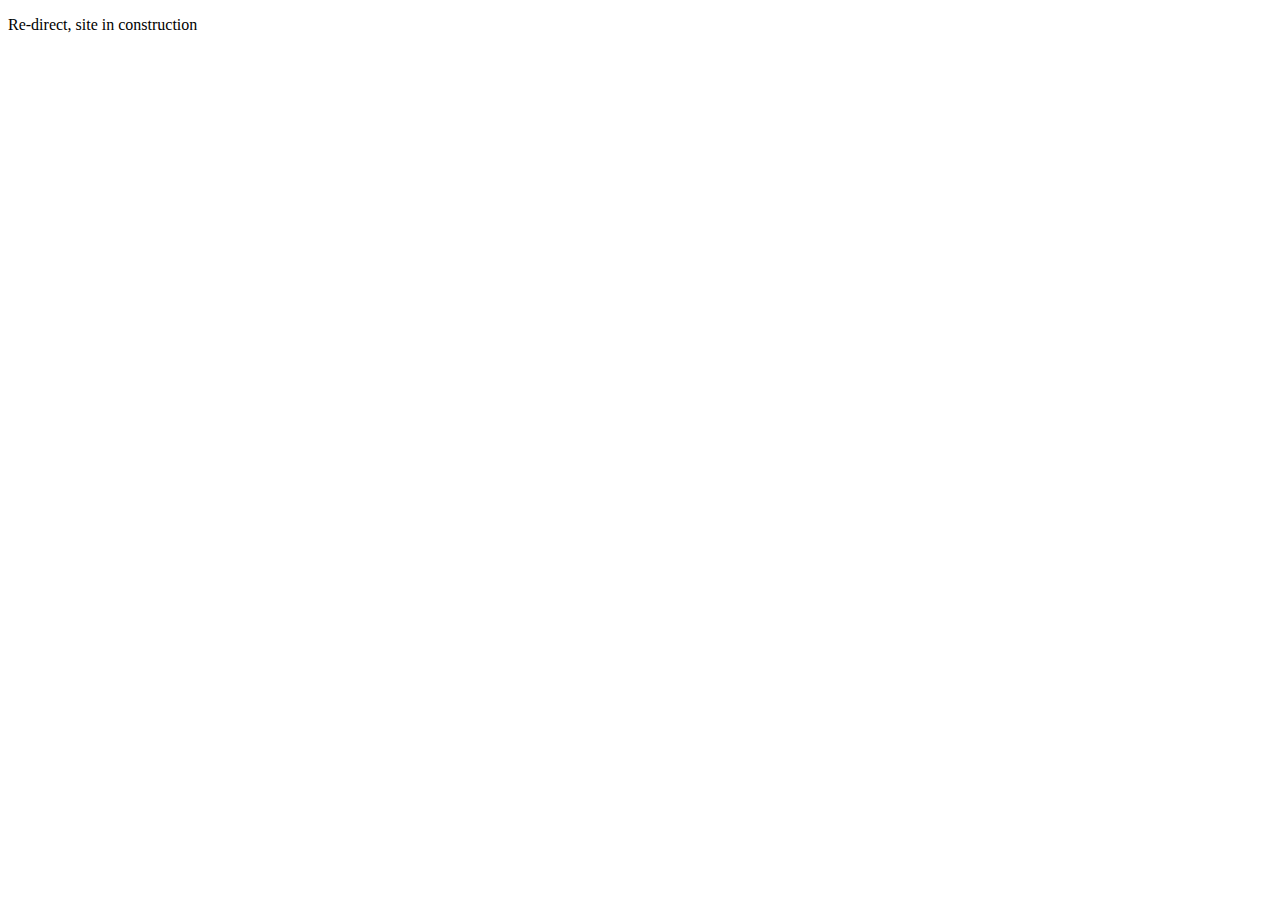
<file: index.html>
<!DOCTYPE html>
<html>
   <head>
      <title>HTML Meta Tag</title>
      <meta http-equiv = "refresh" content = "2; url = https://alanskitchen.co.uk/Resources/PriceList_ProductionModel.pdf" />
   </head>
   <body>
      <p>Re-direct, site in construction</p>
   </body>
</html>
</file>
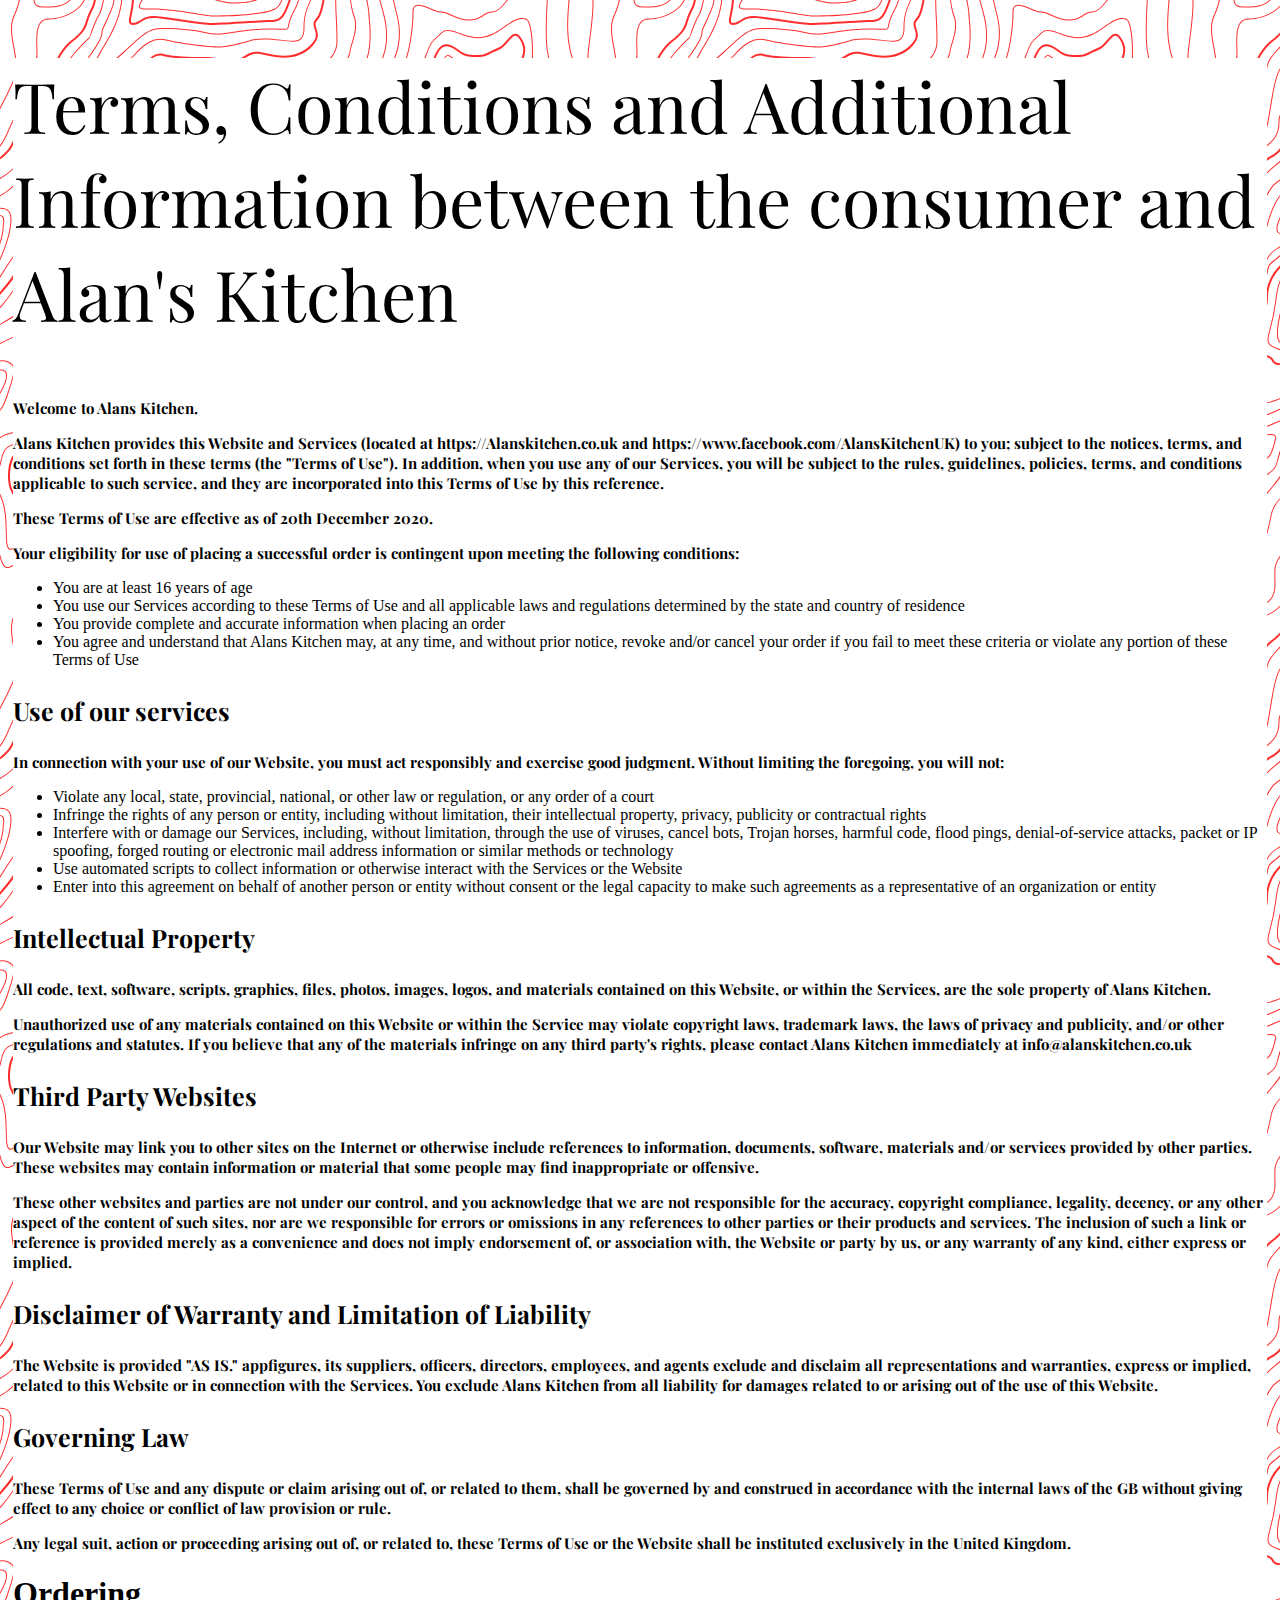
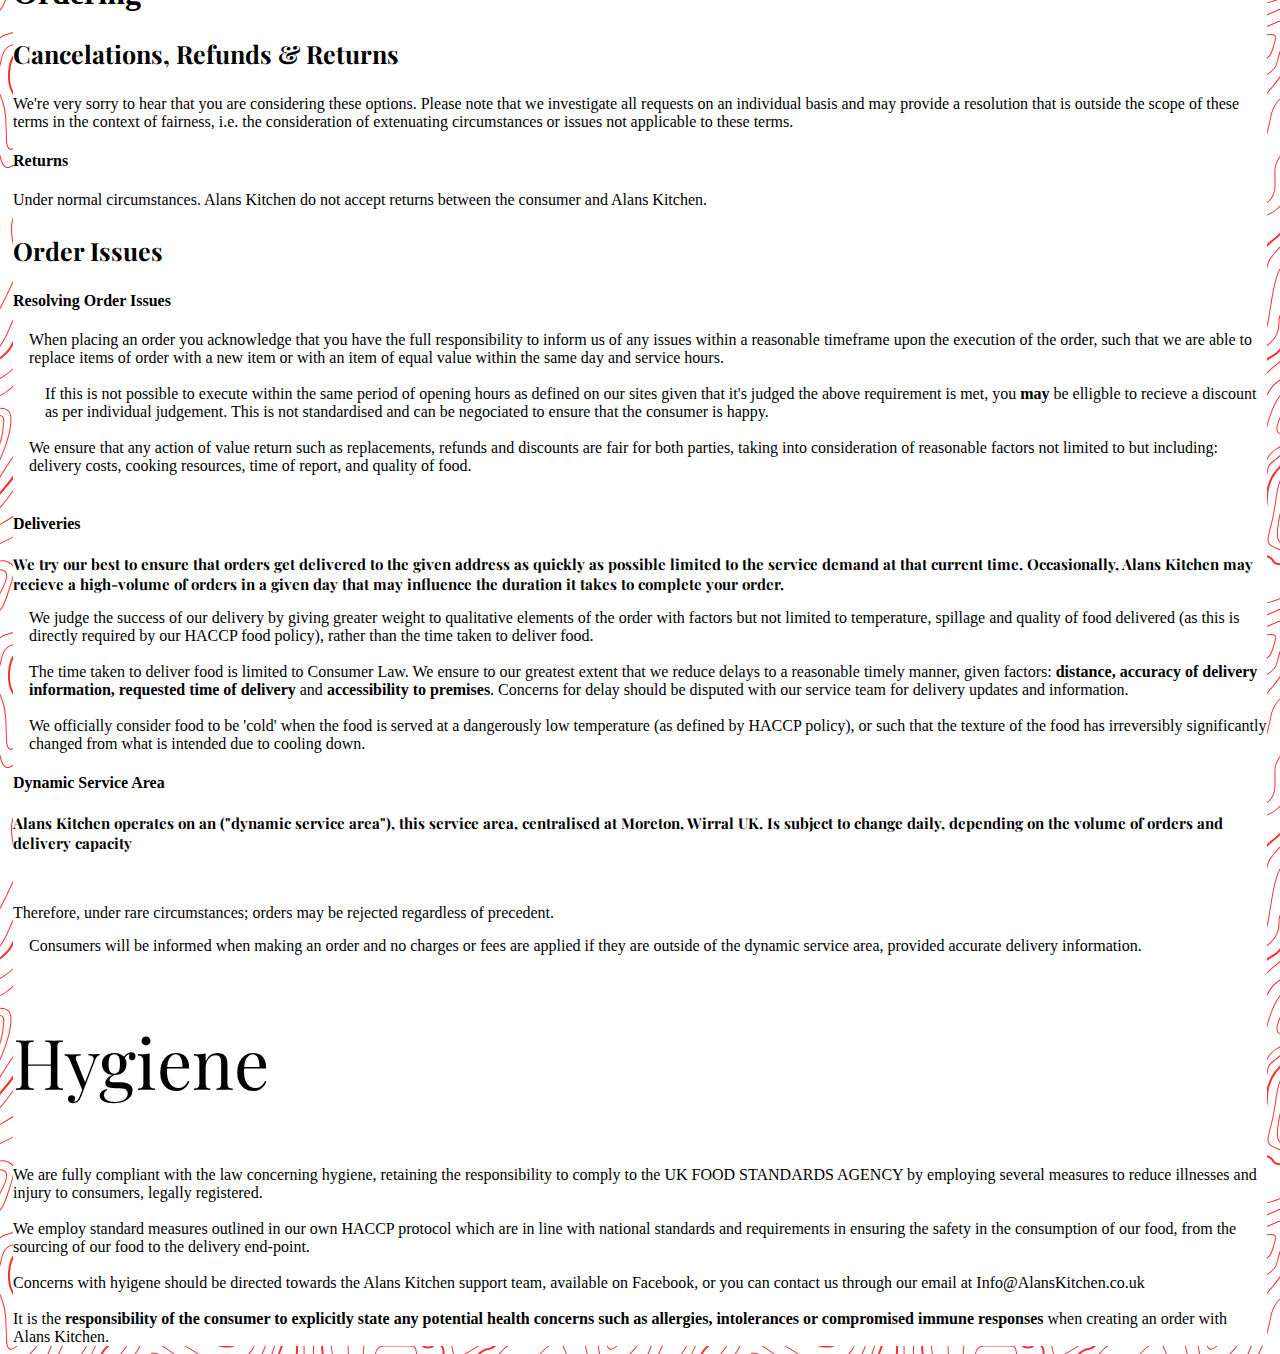
<file: InformationToC.html>
<!doctype html>
<html>
<head>
<meta charset="utf-8">
<title>Information</title>
<link rel="stylesheet" href="websiteHolding/styles.css">
<link href="https://fonts.googleapis.com/css2?family=Playfair+Display:ital,wght@0,400;0,500;0,600;0,700;0,800;1,400&family=ZCOOL+XiaoWei&display=swap" rel="stylesheet">
</head>

<body>
<div style="background: none no-repeat scroll 0 0 #fff; position: relative; margin-left: 5px; border: 10em  #FFFFFF; margin-right: 5px;">
<h2>Terms, Conditions and Additional Information between the consumer and Alan's Kitchen</h2>

<p>Welcome to Alans Kitchen.</p>

<p><span class="website_name">Alans Kitchen</span> provides this Website and Services (located at <span class="website_url">https://Alanskitchen.co.uk</span> and <span class="website_url">https://www.facebook.com/AlansKitchenUK</span>) to you; subject to the notices, terms, and conditions set forth in these terms (the "Terms of Use"). In addition, when you use any of our Services, you will be subject to the rules, guidelines, policies, terms, and conditions applicable to such service, and they are incorporated into this Terms of Use by this reference.</p>

<p>These Terms of Use are effective as of <span class="date">20th December 2020</span>.</p>

<p>Your eligibility for use of placing a successful order is contingent upon meeting the following conditions:</p>

<ul>
<li>You are at least 16 years of age</li>
<li>You use our Services according to these Terms of Use and all applicable laws and regulations determined by the state and country of residence</li>
<li>You provide complete and accurate information when placing an order</li>
<li>You agree and understand that <span class="website_name">Alans Kitchen</span> may, at any time, and without prior notice, revoke and/or cancel your order if you fail to meet these criteria or violate any portion of these Terms of Use</li>
</ul>

<h3>Use of our services</h3>

<p>In connection with your use of our Website, you must act responsibly and exercise good judgment. Without limiting the foregoing, you will not:</p>

<ul>
<li>Violate any local, state, provincial, national, or other law or regulation, or any order of a court</li>
<li>Infringe the rights of any person or entity, including without limitation, their intellectual property, privacy, publicity or contractual rights</li>
<li>Interfere with or damage our Services, including, without limitation, through the use of viruses, cancel bots, Trojan horses, harmful code, flood pings, denial-of-service attacks, packet or IP spoofing, forged routing or electronic mail address information or similar methods or technology</li>
<li>Use automated scripts to collect information or otherwise interact with the Services or the Website</li>
<li>Enter into this agreement on behalf of another person or entity without consent or the legal capacity to make such agreements as a representative of an organization or entity</li>
</ul>

<h3>Intellectual Property</h3>

<p>All code, text, software, scripts, graphics, files, photos, images, logos, and materials contained on this Website, or within the Services, are the sole property of <span class="website_name">Alans Kitchen</span>.</p>

<p>Unauthorized use of any materials contained on this Website or within the Service may violate copyright laws, trademark laws, the laws of privacy and publicity, and/or other regulations and statutes. If you believe that any of the materials infringe on any third party's rights, please contact <span class="website_name">Alans Kitchen</span> immediately at info@alanskitchen.co.uk</p>

<h3>Third Party Websites</h3>

<p>Our Website may link you to other sites on the Internet or otherwise include references to information, documents, software, materials and/or services provided by other parties. These websites may contain information or material that some people may find inappropriate or offensive.

<p>These other websites and parties are not under our control, and you acknowledge that we are not responsible for the accuracy, copyright compliance, legality, decency, or any other aspect of the content of such sites, nor are we responsible for errors or omissions in any references to other parties or their products and services. The inclusion of such a link or reference is provided merely as a convenience and does not imply endorsement of, or association with, the Website or party by us, or any warranty of any kind, either express or implied.</p>

<h3>Disclaimer of Warranty and Limitation of Liability</h3>

<p>The Website is provided "AS IS." appfigures, its suppliers, officers, directors, employees, and agents exclude and disclaim all representations and warranties, express or implied, related to this Website or in connection with the Services. You exclude <span class="website_name">Alans Kitchen</span> from all liability for damages related to or arising out of the use of this Website.</p>


<h3>Governing Law</h3>

<p>These Terms of Use and any dispute or claim arising out of, or related to them, shall be governed by and construed in accordance with the internal laws of the <span class="country">GB</span> without giving effect to any choice or conflict of law provision or rule.</p>

<p>Any legal suit, action or proceeding arising out of, or related to, these Terms of Use or the Website shall be instituted exclusively in the United Kingdom.</p>
	
	
<h1>Ordering</h1>
	
<h3>Cancelations, Refunds & Returns</h3>
We're very sorry to hear that you are considering these options. Please note that we investigate all requests on an individual basis and may provide a resolution that is outside the scope of these terms in the context of fairness, i.e. the consideration of extenuating circumstances or issues not applicable to these terms.
<h4> Returns </h4>
Under normal circumstances. Alans Kitchen do not accept returns between the consumer and Alans Kitchen.
	
<h3> Order Issues</h3>
	
<h4> Resolving Order Issues</h4>
<div style="margin-left: 1em;">
When placing an order you acknowledge that you have the full responsibility to inform us of any issues within a reasonable timeframe upon the execution of the order, such that we are able to replace items of order with a new item or with an item of equal value within the same day and service hours.</div>
<br>	
<div style="margin-left: 2em;">
If this is not possible to execute within the same period of opening hours as defined on our sites given that it's judged  the above requirement is met, you <strong>may</strong> be elligble to recieve a discount as per individual judgement. This is not standardised and can be negociated to ensure that the consumer is happy. </div>
<br>
<div style="margin-left: 1em;">
We ensure that any action of value return such as replacements, refunds and discounts are fair for both parties, taking into consideration of reasonable factors not limited to but including: delivery costs, cooking resources, time of report, and quality of food.
</div>
<br>
<h4>Deliveries</h4>
	
<p>We try our best to ensure that orders get delivered to the given address as quickly as possible limited to the service demand at that current time. Occasionally, Alans Kitchen may recieve a high-volume of orders in a given day that may influence the duration it takes to complete your order. </p>

<div style="margin-left: 1em;">
We judge the success of our delivery by giving greater weight to qualitative elements of the order with factors but not limited to temperature, spillage and quality of food delivered (as this is directly required by our HACCP food policy), rather than the time taken to deliver food. 
</div><br>
<div style="margin-left: 1em;">
The time taken to deliver food is limited to Consumer Law. We ensure to our greatest extent that we reduce delays to a reasonable timely manner, given factors: <strong>distance, accuracy of delivery information, requested time of delivery</strong> and <strong>accessibility to premises</strong>. Concerns for delay should be disputed with our service team for delivery updates and information.<br>
<br>
We officially consider food to be 'cold' when the food is served at a dangerously low temperature (as defined by HACCP policy), or such that the texture of the food has irreversibly significantly changed from what is intended due to cooling down.
</div>
<h4>Dynamic Service Area</h4>
<p>Alans Kitchen operates on an ("dynamic service area"), this service area, centralised at Moreton, Wirral UK. Is subject to change daily, depending on the volume of orders and delivery capacity</p><br>
  <br>
 Therefore, under rare circumstances; orders may be rejected regardless of precedent.</p>
<div style="margin-left: 1em;">
Consumers will be informed when making an order and no charges or fees are applied if they are outside of the dynamic service area, provided accurate delivery information.
</div>
<h2>Hygiene</h2>

We are fully compliant with the law concerning hygiene, retaining the responsibility to comply to the UK FOOD STANDARDS AGENCY by employing several measures to reduce illnesses and injury to consumers, legally registered.
<br><br>	
We employ standard measures outlined in our own HACCP protocol which are in line with national standards and requirements in ensuring the safety in the consumption of our food, from the sourcing of our food to the delivery end-point.
<br><br>	
Concerns with hyigene should be directed towards the Alans Kitchen support team, available on Facebook, or you can contact us through our email at Info@AlansKitchen.co.uk	
<br><br>	
It is the <strong>responsibility of the consumer to explicitly state any potential health concerns such as allergies, intolerances or compromised immune responses</strong>	when creating an order with Alans Kitchen.</div>	
	
</body>
</html>
</file>
<file: websiteHolding/styles.css>
/* Split the screen in half */

h2 {
	font-weight: 200;
	font-family: 'Playfair Display', serif;
	font-size: 50px
}
h3 {
	font-weight: bold;
	font-family: 'Playfair Display', serif;
	font-size: 25px
}
p{
	font-weight: bold;
	font-family: 'Playfair Display', serif;
	font-size: 15px
}
.split {
	height: 100%;
  	/*width: 50%;*/
  	position: absolute;
  	z-index: 1;
	  top: 0;
  	overflow-x: hidden;
  	padding-top: 20px;
}
.container{
	vertical-align: middle;
	display: inline-block;
	width: 90vw;
	height: 90vh;
	background-color: white;
	position: absolute;
	top:0;
	bottom: 0;
	left: 0;
	right: 0;
	margin: auto;
	overflow: hidden;
	-webkit-border-radius: 20px;
	-moz-border-radius: 20px;
	border-radius: 20px;
	-webkit-box-shadow: 0px 0px 45px 2px rgba(0,0,0,0.75);
-moz-box-shadow: 0px 0px 45px 2px rgba(0,0,0,0.75);
box-shadow: 0px 0px 45px 2px rgba(0,0,0,0.75);
}

/*Global*/
.right {
	right: 0;
	background-color: #FF2D2D;
}
.right h2 {color: #ffffff}
.right p {color: #ffffff}

.left {
	left: 0;
	background-color: #ffffff;

}
@media only screen  and (min-width: 0px) {
	.lefted{
		padding: 900px 0px 0px 0px;
	}
		.left {
		width: 100%;
		}
		.right {
		  width: 0%;
		}
		h2 {
		font-size: 50px;
	}
		img {
		position: inherit;
		z-index: 10;
		height: 90%;
		width: 100%;
		max-width: 500px;
		margin: auto;
		-webkit-transform: translate(0%, 0%); 
		transform: translate(0%, 0%); 
		padding: 20px 0px;
	}
}
@media only screen  and (min-width: 1000px) {
	.left {
			width: 55%;
		}
		.right {
		  width: 45%;
		}
		h2 {
		font-size: 40px
	}
}
@media only screen  and (min-width: 1200px) {
	.left {
		width: 65%;
	}
	.right {
	  width: 35%;
	}
	h2 {
	font-size: 70px
}
	img {
		position: relative;
		z-index: 10;
		height: 90%;
		width: 100%;
		max-width: 500px;
		left: 65% ;
		-webkit-transform: translate(-50%, 0); 
		transform: translate(-50%, 5%); 
		padding: 20px 0px;
	}
}

/*@media not screen and (min-width: 1200px) {
	.left {
		width: 0%;
	}
	.right {
	  width: 100%;
	}
}*/


/* If you want the content centered horizontally and vertically */
.centered {
  position: absolute;
  top: 50%;
  left: 50%;
  transform: translate(-50%, -50%);
  text-align: center;
}
.righted {
  position: absolute;
  top: 0%;
  right: 0%;
  transform: translate(-10%, 0%);
  text-align: right;
  height: 200%;
}
.lefted {
  position: absolute;
  top: 45%;
  left: 15%;
  transform: translate(0%, -50%);
  text-align: left;
}
/* Style the image inside the centered container, if needed */
.centered img {
  width: 150px;
  border-radius: 50%;
}
body{
background-color: #ffffff;
background-image: url("data:image/svg+xml,%3Csvg xmlns='http://www.w3.org/2000/svg' width='600' height='600' viewBox='0 0 600 600'%3E%3Cpath fill='%23ff2d2d' fill-opacity='1' d='M600 325.1v-1.17c-6.5 3.83-13.06 7.64-14.68 8.64-10.6 6.56-18.57 12.56-24.68 19.09-5.58 5.95-12.44 10.06-22.42 14.15-1.45.6-2.96 1.2-4.83 1.9l-4.75 1.82c-9.78 3.75-14.8 6.27-18.98 10.1-4.23 3.88-9.65 6.6-16.77 8.84-1.95.6-3.99 1.17-6.47 1.8l-6.14 1.53c-5.29 1.35-8.3 2.37-10.54 3.78-3.08 1.92-6.63 3.26-12.74 5.03a384.1 384.1 0 0 1-4.82 1.36c-2.04.58-3.6 1.04-5.17 1.52a110.03 110.03 0 0 0-11.2 4.05c-2.7 1.15-5.5 3.93-8.78 8.4a157.68 157.68 0 0 0-6.15 9.2c-5.75 9.07-7.58 11.74-10.24 14.51a50.97 50.97 0 0 1-4.6 4.22c-2.33 1.9-10.39 7.54-11.81 8.74a14.68 14.68 0 0 0-3.67 4.15c-1.24 2.3-1.9 4.57-2.78 8.87-2.17 10.61-3.52 14.81-8.2 22.1-4.07 6.33-6.8 9.88-9.83 12.99-.47.48-.95.96-1.5 1.48l-3.75 3.56c-1.67 1.6-3.18 3.12-4.86 4.9a42.44 42.44 0 0 0-9.89 16.94c-2.5 8.13-2.72 15.47-1.76 27.22.47 5.82.51 6.36.51 8.18 0 10.51.12 17.53.63 25.78.24 4.05.56 7.8.97 11.22h.9c-1.13-9.58-1.5-21.83-1.5-37 0-1.86-.04-2.4-.52-8.26-.94-11.63-.72-18.87 1.73-26.85a41.44 41.44 0 0 1 9.65-16.55c1.67-1.76 3.18-3.27 4.83-4.85.63-.6 3.13-2.96 3.75-3.57a71.6 71.6 0 0 0 1.52-1.5c3.09-3.16 5.86-6.76 9.96-13.15 4.77-7.42 6.15-11.71 8.34-22.44.86-4.21 1.5-6.4 2.68-8.6.68-1.25 1.79-2.48 3.43-3.86 1.38-1.15 9.43-6.8 11.8-8.72 1.71-1.4 3.26-2.81 4.7-4.3 2.72-2.85 4.56-5.54 10.36-14.67a156.9 156.9 0 0 1 6.1-9.15c3.2-4.33 5.9-7.01 8.37-8.07 3.5-1.5 7.06-2.77 11.1-4.02a233.84 233.84 0 0 1 7.6-2.2l2.38-.67c6.19-1.79 9.81-3.16 12.98-5.15 2.14-1.33 5.08-2.33 10.27-3.65l6.14-1.53c2.5-.63 4.55-1.2 6.52-1.82 7.24-2.27 12.79-5.06 17.15-9.05 4.05-3.72 9-6.2 18.66-9.9l4.75-1.82c1.87-.72 3.39-1.31 4.85-1.91 10.1-4.15 17.07-8.32 22.76-14.4 6.05-6.45 13.95-12.4 24.49-18.92 1.56-.96 7.82-4.6 14.15-8.33v-64.58c-4 8.15-8.52 14.85-12.7 17.9-2.51 1.82-5.38 4.02-9.04 6.92a1063.87 1063.87 0 0 0-6.23 4.98l-1.27 1.02a2309.25 2309.25 0 0 1-4.87 3.9c-7.55 6-12.9 10.05-17.61 13.19-3.1 2.06-3.86 2.78-8.06 7.13-5.84 6.07-11.72 8.62-29.15 10.95-11.3 1.5-20.04 4.91-30.75 11.07-1.65.94-7.27 4.27-6.97 4.1-2.7 1.58-4.69 2.69-6.64 3.66-5.63 2.8-10.47 4.17-15.71 4.17-17.13 0-41.44 11.51-51.63 22.83-12.05 13.4-31.42 27.7-45.25 31.16-7.4 1.85-11.85 7.05-14.04 14.69-1.26 4.4-1.58 8.28-1.58 13.82 0 .82.01.98.24 3.63.45 5.18.35 8.72-.77 13.26-1.53 6.2-4.89 12.6-10.59 19.43-13.87 16.65-22.88 46.58-22.88 71.68 0 2.39.02 4.26.06 8.75.12 10.8.1 15.8-.22 21.95-.56 11.18-2.09 20.73-5 29.3h-1.05c2.94-8.56 4.49-18.12 5.05-29.35.31-6.13.34-11.1.22-21.9-.04-4.48-.06-6.36-.06-8.75 0-25.32 9.07-55.47 23.12-72.32 5.6-6.72 8.88-12.99 10.38-19.03 1.09-4.4 1.18-7.85.74-12.93-.23-2.7-.24-2.86-.24-3.72 0-5.62.32-9.57 1.62-14.1 2.28-7.95 6.97-13.44 14.76-15.39 13.6-3.4 32.82-17.59 44.75-30.84C409 360.14 433.58 348.5 451 348.5c5.07 0 9.77-1.33 15.26-4.07 1.93-.96 3.9-2.05 6.58-3.62-.3.18 5.33-3.16 6.98-4.11 10.82-6.21 19.66-9.67 31.11-11.2 17.23-2.3 22.9-4.75 28.57-10.64 4.25-4.41 5.04-5.16 8.22-7.28 4.68-3.11 10.01-7.14 17.55-13.14a1113.33 1113.33 0 0 0 4.86-3.89l1.28-1.02a4668.54 4668.54 0 0 1 6.23-4.98c3.67-2.9 6.55-5.12 9.07-6.95 4.37-3.19 9.16-10.56 13.29-19.4v66.9zm0-116.23c-.62.01-1.27.06-1.95.13-6.13.63-13.83 3.45-21.83 7.45-3.64 1.82-8.46 2.67-14.17 2.71-4.7.04-9.72-.47-14.73-1.33-1.7-.3-3.26-.61-4.67-.93a31.55 31.55 0 0 0-3.55-.57 273.4 273.4 0 0 0-16.66-.88c-10.42-.16-17.2.74-17.97 2.73-.38.97.6 2.55 3.03 4.87 1.01.97 2.22 2.03 4.04 3.55a1746.07 1746.07 0 0 0 4.79 4.02c1.39 1.2 3.1 1.92 5.5 2.5.7.16.86.2 2.64.54 3.53.7 5.03 1.25 6.15 2.63 1.41 1.76 1.4 4.54-.15 8.88-2.44 6.83-5.72 10.05-10.19 10.33-3.63.23-7.6-1.29-14.52-5.06-4.53-2.47-6.82-7.3-8.32-15.26-.17-.87-.32-1.78-.5-2.86l-.43-2.76c-1.05-6.58-1.9-9.2-3.73-10.11-.81-.4-1.59-.74-2.36-1-2.27-.77-4.6-1.02-8.1-.92-2.29.07-14.7 1-13.77.93-20.55 1.37-28.8 5.05-37.09 14.99a133.07 133.07 0 0 0-4.25 5.44l-2.3 3.09-2.51 3.32c-4.1 5.36-7.06 8.48-10.39 11.12-.65.52-1.33 1.04-2.13 1.62l-4.11 2.94a106.8 106.8 0 0 0-5.16 3.99c-4.55 3.74-9.74 8.6-16.25 15.38-8.25 8.58-11.78 13.54-11.7 15.95.07 1.65 1.64 2.11 6.79 2.38 1.61.09 2.15.12 2.98.2 2.95.24 5.09.73 6.81 1.68 7.48 4.15 11.63 7.26 13.95 11.58 3.3 6.15.8 12.88-8.89 20.26-8.28 6.3-11.1 10.37-11.31 14.96-.06 1.17 0 1.93.26 4.43.69 6.47.25 10.65-2.8 17.42a44.23 44.23 0 0 1-4.16 7.53c-2.82 3.97-5.47 5.74-10.6 7.69-.43.16-3.34 1.23-4.27 1.59-1.8.68-3.38 1.36-5.01 2.14-4.18 2-8.4 4.6-13.1 8.24-8.44 6.51-13.23 14.56-15.98 25.06-1.1 4.2-1.55 6.81-2.8 15.21-1.26 8.6-2.17 12.64-4.08 16.55-2.1 4.28-11.93 26.59-12.97 28.88a382.7 382.7 0 0 1-6.37 13.41c-4.07 8.11-7.61 14.07-10.73 17.81-5.38 6.46-8.98 14.37-13.77 28.42a810.14 810.14 0 0 0-1.89 5.6c-1.8 5.35-2.96 8.6-4.26 11.85-6.13 15.32-25.43 26.31-46.46 26.31-11.2 0-20.58-2.74-31.02-8.55-5.6-3.13-4.55-2.42-22.26-14.54-14.33-9.8-17.7-10.73-20.47-6.9-.37.5-1.81 2.74-1.83 2.77a52.24 52.24 0 0 1-4.94 5.9c-.73.79-5.52 5.87-6.97 7.45-2.38 2.6-4.3 4.81-5.98 6.93a45.6 45.6 0 0 0-5.08 7.66c-1.29 2.57-1.9 5.25-2.66 10.6a997.6 997.6 0 0 1-.46 3.18h-1l.47-3.32c.77-5.45 1.4-8.2 2.75-10.9a46.54 46.54 0 0 1 5.2-7.84c1.7-2.14 3.63-4.38 6.03-6.98 1.45-1.59 6.24-6.68 6.96-7.46a51.58 51.58 0 0 0 4.84-5.78s1.47-2.26 1.86-2.8c3.25-4.5 7.08-3.44 21.84 6.67 17.67 12.08 16.62 11.38 22.19 14.48 10.3 5.73 19.5 8.43 30.53 8.43 20.65 0 39.57-10.77 45.54-25.69a219.7 219.7 0 0 0 4.24-11.8 6752.32 6752.32 0 0 0 1.88-5.6c4.83-14.16 8.47-22.14 13.96-28.73 3.05-3.66 6.56-9.57 10.6-17.61 1.97-3.93 4.04-8.31 6.35-13.38 1.03-2.28 10.88-24.61 12.98-28.91 1.85-3.79 2.75-7.76 4-16.25 1.24-8.44 1.7-11.07 2.81-15.32 2.8-10.7 7.71-18.94 16.33-25.6a73.18 73.18 0 0 1 13.29-8.35c1.66-.8 3.27-1.48 5.08-2.18.94-.36 3.86-1.43 4.28-1.59 4.95-1.88 7.44-3.55 10.14-7.33 1.35-1.9 2.68-4.3 4.06-7.37 2.97-6.58 3.39-10.59 2.72-16.9a27.13 27.13 0 0 1-.27-4.58c.22-4.94 3.21-9.24 11.7-15.7 9.33-7.11 11.66-13.34 8.62-19-2.2-4.09-6.25-7.12-13.55-11.17-1.57-.88-3.6-1.33-6.42-1.57-.8-.07-1.34-.1-2.95-.19-5.77-.3-7.63-.85-7.72-3.34-.1-2.81 3.5-7.87 11.97-16.69 6.53-6.8 11.75-11.69 16.33-15.45 1.79-1.47 3.42-2.72 5.2-4.03l4.12-2.94c.79-.58 1.46-1.08 2.1-1.59 3.26-2.6 6.16-5.65 10.21-10.94a383.2 383.2 0 0 0 2.5-3.32l2.31-3.09c1.8-2.39 3.04-4 4.29-5.48 8.47-10.17 16.98-13.96 37.27-15.3-.44.02 12-.9 14.32-.98 3.62-.1 6.05.16 8.46.98.8.27 1.62.62 2.47 1.04 2.27 1.14 3.17 3.87 4.27 10.85l.44 2.76c.17 1.07.33 1.97.5 2.83 1.44 7.69 3.62 12.29 7.8 14.57 6.76 3.68 10.6 5.15 13.99 4.94 4-.25 6.99-3.17 9.3-9.67 1.45-4.04 1.46-6.49.32-7.92-.9-1.12-2.28-1.62-5.57-2.27a55.8 55.8 0 0 1-2.67-.55c-2.54-.6-4.39-1.4-5.93-2.71a252.63 252.63 0 0 0-4.78-4.01 84.35 84.35 0 0 1-4.08-3.6c-2.73-2.6-3.86-4.43-3.28-5.95 1.02-2.64 7.82-3.54 18.93-3.37a230.56 230.56 0 0 1 16.73.88c2.76.39 3.2.49 3.68.6 1.4.3 2.95.62 4.62.91a82.9 82.9 0 0 0 14.56 1.32c5.56-.04 10.24-.86 13.73-2.6 8.1-4.05 15.89-6.9 22.17-7.56.7-.07 1.4-.11 2.05-.13v1zm0-100.94v1.5c-8.62 16.05-17.27 29.55-23.65 35.92-3.19 3.2-7.62 4.9-13.54 5.56-4.45.48-8.28.4-19.18-.2-9.91-.55-15.32-.44-20.52.78a84.05 84.05 0 0 1-15 2.11l-2.25.14c-12.49.75-19.37 1.78-32.72 5.74-4.5 1.33-9.27 2.49-14.3 3.48a246.27 246.27 0 0 1-32.6 3.97c-7.56.45-13.21.57-20.24.57-5.4 0-11.9 1.61-18 5.18-8.3 4.87-15.06 12.87-19.53 24.5a68.57 68.57 0 0 1-4.56 9.8c-3.6 6.2-6.92 8.99-13.38 12.18l-4.03 1.96a64.48 64.48 0 0 0-15.16 10.25c-8.2 7.33-13.72 16.63-22.54 35.6l-2.08 4.49c-7.3 15.7-11.5 23.3-17.35 29.87-7.7 8.66-20.25 14.42-40.31 20.08-4.37 1.23-19.04 5.08-19.24 5.13-6.92 1.87-11.68 3.34-15.63 4.92-10.55 4.22-18.71 10.52-36.38 26.52l-1.7 1.54c-8.58 7.76-13.41 11.9-18.81 15.88-3.95 2.9-8 5.67-12.97 8.91-2.06 1.34-10.3 6.6-12.33 7.94-11.52 7.5-18.53 13.04-24.62 20.08a62.01 62.01 0 0 0-6.44 8.85c-4.13 6.91-6.27 13.15-9.2 25.11l-1.54 6.26c-.6 2.45-1.15 4.54-1.72 6.58-2.97 10.7-6.9 17.36-14.78 26.91L69.6 491a148.51 148.51 0 0 0-4.19 5.3 23.9 23.9 0 0 0-3.44 6.28c-1.16 3.23-1.52 5.9-1.87 11.94-.58 10.05-1.42 15.04-4.63 22.67-1.57 3.72-5.66 14.02-6.41 15.8a73.46 73.46 0 0 1-3.57 7.4c-2.88 5.14-6.71 10.12-13.12 16.95-5.96 6.36-8.87 10.9-10.61 16a56.88 56.88 0 0 0-1.38 4.82l-.46 1.84h-1.03l.52-2.08c.52-2.09.92-3.49 1.4-4.9 1.8-5.25 4.78-9.9 10.84-16.36 6.35-6.78 10.13-11.7 12.97-16.77a72.5 72.5 0 0 0 3.52-7.29c.75-1.76 4.84-12.06 6.4-15.8 3.17-7.5 3.99-12.4 4.56-22.33.35-6.14.72-8.88 1.93-12.23a24.9 24.9 0 0 1 3.58-6.54c1.27-1.7 2.6-3.37 4.22-5.34l4.11-4.95c7.8-9.46 11.66-16 14.59-26.54.56-2.04 1.1-4.12 1.71-6.56l1.53-6.26c2.96-12.04 5.13-18.36 9.32-25.39 1.84-3.08 4-6.05 6.54-8.99 6.17-7.12 13.24-12.7 24.83-20.26 2.05-1.33 10.28-6.6 12.33-7.94 4.96-3.22 9-5.98 12.92-8.87 5.37-3.95 10.19-8.08 18.74-15.82l1.7-1.54c17.76-16.09 25.98-22.43 36.67-26.7 4-1.6 8.8-3.09 15.75-4.96.21-.06 14.87-3.9 19.22-5.13 19.9-5.61 32.32-11.31 39.85-19.78 5.76-6.48 9.93-14.02 17.18-29.64l2.09-4.5c8.87-19.07 14.44-28.46 22.77-35.9a65.48 65.48 0 0 1 15.38-10.4l4.04-1.97c6.3-3.1 9.47-5.77 12.96-11.77a67.6 67.6 0 0 0 4.48-9.67c4.56-11.84 11.47-20.02 19.97-25 6.25-3.66 12.93-5.32 18.5-5.32 7.01 0 12.65-.12 20.17-.57a245.3 245.3 0 0 0 32.47-3.96c5-.98 9.75-2.13 14.22-3.45 13.43-3.98 20.38-5.02 32.94-5.78l2.24-.14c5.76-.37 9.8-.9 14.85-2.09 5.31-1.25 10.79-1.35 22.6-.7 9.04.5 12.84.58 17.21.1 5.71-.62 9.94-2.26 12.95-5.26 6.44-6.45 15.3-20.37 24.35-36.72zm0 450.21c-1.28-4.6-2.2-10.55-3.33-20.25l-.24-2.04-.23-2.03c-1.82-15.7-3.07-21.98-5.55-24.47-2.46-2.46-3.04-5.03-2.52-8.64.1-.6.18-1.1.39-2.15.69-3.54.77-5.04.08-6.84-.91-2.38-3.31-4.41-7.79-6.26-5.08-2.09-6.52-4.84-4.89-8.44.66-1.45 1.79-3.02 3.52-5.01 1.04-1.2 5.48-5.96 5.08-5.53 6.15-6.7 8.98-11.34 8.98-16.48a15.2 15.2 0 0 1 6.5-12.89v1.26a14.17 14.17 0 0 0-5.5 11.63c0 5.47-2.93 10.29-9.24 17.16.38-.42-4.04 4.33-5.07 5.5-1.67 1.93-2.75 3.43-3.36 4.77-1.37 3.04-.23 5.22 4.36 7.1 4.71 1.95 7.32 4.16 8.34 6.83.78 2.04.7 3.67-.03 7.4-.2 1.03-.3 1.51-.38 2.09-.48 3.33.03 5.59 2.23 7.8 2.74 2.74 3.98 8.96 5.84 25.06l.24 2.03.23 2.04c.82 7.01 1.53 12.06 2.34 16.03v4.33zm0-62.16c-1.4-3.13-4.43-9.9-4.95-11.17-1.02-2.53-1.25-3.8-.91-5.18.2-.84 2.05-4.68 2.32-5.33a70.79 70.79 0 0 0 3.54-11.2v3.99a62.82 62.82 0 0 1-2.62 7.6c-.31.75-2.09 4.46-2.27 5.18-.28 1.12-.08 2.22.87 4.57.41 1.02 2.5 5.7 4.02 9.09v2.45zm0-85.09c-1.65 1.66-3.66 2.9-6.4 4.13-.25.1-13.97 5.47-20.4 8.43-9.35 4.32-16.7 5.9-23.03 5.25-5.08-.53-9.02-2.25-14.77-5.92l-3.2-2.07a77.4 77.4 0 0 0-5.44-3.27c-4.05-2.18-3.25-5.8 1.47-10.47 3.71-3.68 9.6-7.93 18.73-13.8l4.46-2.82c17.95-11.33 18.22-11.5 22.27-14.74 11.25-9 19.69-14.02 26.31-15.1v1.02c-6.37 1.1-14.62 6-25.69 14.86-4.1 3.28-4.34 3.44-22.36 14.8a652.4 652.4 0 0 0-4.45 2.83c-9.07 5.83-14.92 10.05-18.57 13.66-4.31 4.28-4.95 7.13-1.7 8.88 1.7.91 3.29 1.88 5.5 3.3l3.2 2.08c5.64 3.59 9.45 5.25 14.34 5.76 6.13.64 13.32-.9 22.52-5.15 6.46-2.98 20.18-8.35 20.4-8.44 3.04-1.37 5.1-2.71 6.81-4.69v1.47zm0-41.37v1c-6.56.26-12.11 3.13-19.71 9.08l-4.63 3.68a51.87 51.87 0 0 1-4.4 3.14c-.82.52-5.51 3.33-6.22 3.76-3.31 2-6.15 3.8-8.87 5.6a112.61 112.61 0 0 0-8.16 5.92c-4.61 3.72-7.4 6.9-7.97 9.35-.63 2.67 1.48 4.53 7.05 5.46 10.7 1.78 20.92-.05 30.45-4.65a61.96 61.96 0 0 0 17.1-12.2 41.8 41.8 0 0 0 5.36-7.42v1.92a38.94 38.94 0 0 1-4.64 6.19 62.95 62.95 0 0 1-17.39 12.41c-9.7 4.68-20.13 6.55-31.05 4.73-6.06-1-8.65-3.29-7.85-6.67.64-2.74 3.53-6.05 8.31-9.9 2.35-1.9 5.1-3.88 8.24-5.97 2.73-1.82 5.58-3.61 8.9-5.62.72-.44 5.4-3.24 6.22-3.75 1.26-.8 2.6-1.76 4.3-3.09.8-.62 3.9-3.1 4.63-3.67 7.77-6.1 13.49-9.04 20.33-9.3zm0-154.6v1c-1.75-.24-4.3.23-7.82 1.55-10.01 3.75-13.8 5.07-19.15 6.76-1.78.56-2.63.83-3.87 1.24-1.48.5-3.16.76-6.74 1.16a1550.34 1550.34 0 0 0-2.64.3c-7.8.94-11.28 2.47-11.28 6.07 0 4.45 2.89 13.18 7.96 25.81a57.34 57.34 0 0 1 2.33 7.6 258.32 258.32 0 0 1 .84 3.46c1.86 7.62 3.17 10.71 5.56 11.67 2.21.88 4.7.6 7.47-.72 3.48-1.69 7.22-4.94 11.2-9.47 1.52-1.7 2.97-3.49 4.59-5.57l3.16-4.1c2.59-3.23 6.07-12.21 8.39-20.23v3.45c-2.29 7.2-5.27 14.5-7.61 17.41-.44.55-2.67 3.46-3.15 4.09-1.63 2.1-3.1 3.9-4.62 5.62-4.08 4.61-7.9 7.94-11.53 9.7-2.99 1.44-5.77 1.75-8.28.74-2.84-1.13-4.2-4.34-6.15-12.35a2097.48 2097.48 0 0 1-.84-3.46c-.8-3.2-1.47-5.45-2.28-7.46-5.14-12.8-8.04-21.55-8.04-26.19 0-4.37 3.84-6.06 12.16-7.07a160.9 160.9 0 0 1 2.65-.3c3.5-.39 5.15-.64 6.53-1.1 1.26-.42 2.1-.7 3.88-1.26 5.34-1.68 9.11-3 19.1-6.74 3.53-1.32 6.22-1.84 8.18-1.61zM0 292c10.13-11.31 18.13-23.2 23.07-35.39 3.3-8.14 6.09-16.12 10.81-30.55l1.59-4.84c6.53-19.94 10.11-29.82 14.77-39.56 6.07-12.72 12.55-21.18 20.27-25.54 6.66-3.76 10.2-7.86 12.22-13.15a46.6 46.6 0 0 0 1.86-6.58c1.23-5.2 2.05-7.59 3.93-10.36 2.45-3.62 6.27-6.53 12.1-8.96 15.78-6.58 16.73-7.04 18.05-9.01.65-.98.83-2.15.74-4.51-.03-.73-.23-3.82-.24-4A93.8 93.8 0 0 1 119 94c0-10.04.18-11.37 2.37-13.15.52-.42 1.13-.8 2.07-1.3.27-.14 2.18-1.12 2.84-1.48a68.4 68.4 0 0 0 9.12-5.87c2.06-1.54 2.64-2.14 8.01-7.93 3.78-4.09 6.21-6.36 8.96-8.12 3.64-2.33 7.2-3.12 10.9-2.11 4.4 1.2 10.81 2 18.78 2.46 6.9.4 12.9.5 21.95.5 4.87 0 8.97.47 15.4 1.57 7.77 1.33 9.3 1.54 12.38 1.54 4.05 0 7.43-.88 10.68-2.95 5.06-3.22 8.11-4.67 11.2-5.2 3.62-.64 4.77-.46 16.55 2.06 17.26 3.7 30.85 1.36 41.06-9.7 5.1-5.53 5.48-8.9 3.48-14.8-.83-2.42-1.03-3.1-1.17-4.3-.29-2.52.5-4.71 2.71-6.93 2.65-2.65 4.72-9.17 6.22-18.29h2.03c-1.56 9.71-3.77 16.65-6.83 19.7-1.79 1.8-2.36 3.39-2.14 5.28.11 1 .3 1.63 1.07 3.9 2.22 6.53 1.76 10.66-3.9 16.8-10.77 11.66-25.07 14.13-42.95 10.3-11.42-2.45-12.55-2.62-15.78-2.06-2.77.48-5.62 1.84-10.47 4.92a20.93 20.93 0 0 1-11.76 3.27c-3.25 0-4.81-.22-12.73-1.57C212.74 59.46 208.73 59 204 59c-9.1 0-15.11-.1-22.07-.5-8.09-.47-14.62-1.29-19.2-2.54-5.62-1.53-10.17 1.38-17.85 9.66-5.5 5.94-6.08 6.53-8.28 8.18a70.38 70.38 0 0 1-9.38 6.03c-.68.37-2.58 1.35-2.84 1.49-.84.44-1.35.76-1.75 1.08C121.16 83.6 121 84.8 121 94c0 1.85.06 3.54.17 5.44 0 .17.2 3.28.24 4.03.1 2.75-.13 4.29-1.08 5.71-1.67 2.5-2.27 2.8-18.95 9.74-5.48 2.29-8.99 4.96-11.2 8.24-1.71 2.51-2.47 4.73-3.64 9.7-.83 3.5-1.21 4.92-1.94 6.83-2.18 5.73-6.05 10.19-13.1 14.18-7.3 4.12-13.55 12.28-19.46 24.66-4.6 9.64-8.17 19.46-14.67 39.32l-1.58 4.84c-4.75 14.47-7.54 22.48-10.86 30.69-5.28 13.01-13.95 25.65-24.93 37.6v-2.97zm0 78v-.5l1-.01c6.32 0 7.47 5.2 4.6 13.36a60.36 60.36 0 0 1-5.6 11.3v-1.92a57.76 57.76 0 0 0 4.65-9.72c2.69-7.6 1.71-12.02-3.65-12.02-.34 0-.67 0-1 .02v-46.59a340.96 340.96 0 0 0 13.71-8.34c13.66-9.46 29.79-37.6 29.79-53.59 0-18.1 21.57-72.64 32.23-79.42 12.71-8.09 32.24-27.96 35.8-37.75 1.93-5.3 5.5-7.27 14.42-9.37 6.15-1.44 8.64-2.42 10.67-4.79 1.5-1.74 2.72-4.79 4.33-10.3.23-.78 1.9-6.68 2.43-8.46 3.62-12.08 7.3-18.49 13.47-20.39 2.5-.76 3.03-.98 9.74-3.7 7.49-3.03 11.97-4.43 17.12-4.92 6.75-.65 13.13.75 19.55 4.67 5.43 3.32 12.19 4.72 20.17 4.56 6.03-.12 12.2-1.07 19.83-2.8 1.82-.4 7.38-1.74 8.26-1.94 2.69-.6 4.34-.89 5.48-.89 4.97 0 8.93-.05 14.2-.27 7.9-.32 15.56-.92 22.75-1.88 8.5-1.14 15.9-2.73 21.88-4.82 18.9-6.62 32.64-18.3 33.67-27.59.29-2.56.4-2.96 2.79-11.11 2.33-7.95 3.21-12.93 2.72-18.23-.2-2.24-.69-4.38-1.48-6.42-1.5-3.92-2.63-9.4-3.43-16.18h.9c.77 6.47 1.89 11.72 3.47 15.82a24.93 24.93 0 0 1 1.54 6.69c.5 5.46-.4 10.54-2.77 18.6-2.36 8.06-2.47 8.47-2.74 10.95-1.09 9.75-15.1 21.68-34.33 28.41-6.06 2.12-13.52 3.72-22.09 4.87-7.22.96-14.92 1.57-22.83 1.89-5.3.21-9.27.27-14.25.27-1.04 0-2.64.27-5.26.87-.87.2-6.43 1.53-8.26 1.94-7.68 1.73-13.92 2.7-20.03 2.82-8.15.17-15.1-1.27-20.71-4.7-6.23-3.81-12.4-5.16-18.93-4.54-5.04.48-9.44 1.86-16.84 4.86-6.75 2.74-7.29 2.95-9.82 3.73-5.73 1.76-9.28 7.96-12.81 19.72-.53 1.77-2.2 7.66-2.43 8.46-1.66 5.65-2.91 8.78-4.53 10.67-2.22 2.58-4.84 3.62-12.01 5.3-7.8 1.83-11.13 3.66-12.9 8.54-3.65 10.04-23.32 30.06-36.2 38.25C65.94 190 44.5 244.2 44.5 262c0 16.34-16.3 44.78-30.22 54.41-2.14 1.48-8.24 5.12-14.28 8.68v-1.16 46.09zm0-173.7v-1.11c7.42-3.82 14.55-10.23 21.84-18.98 3.8-4.56 14.21-18.78 15.79-20.55 1.8-2.04 4.06-3.96 7.42-6.45 1.08-.8 4.92-3.57 5.49-3.99 9.36-6.85 14-11.96 15.98-19.36.8-2.98 1.54-6.78 2.46-12.3.23-1.44 2-12.46 2.56-15.79 2.87-16.77 5.73-26.79 10.07-32.1C92.46 52.43 101.5 38.13 101.5 33c0-2.54.34-3.35 6.05-15.71.68-1.49 1.25-2.74 1.77-3.93 2.5-5.75 3.9-10.04 4.14-13.36h1c-.23 3.48-1.66 7.87-4.23 13.76-.52 1.2-1.09 2.45-1.78 3.95-5.54 12.01-5.95 12.99-5.95 15.29 0 5.47-9.09 19.84-20.11 33.31-4.2 5.12-7.03 15.06-9.86 31.64-.57 3.33-2.33 14.33-2.57 15.78-.92 5.56-1.67 9.38-2.48 12.4-2.05 7.68-6.82 12.93-16.35 19.91l-5.49 3.98c-3.3 2.45-5.51 4.34-7.27 6.31-1.53 1.73-11.94 15.93-15.76 20.53-7.52 9.02-14.88 15.6-22.61 19.46zm0 361.83v-4.33c.48 2.36 1 4.35 1.6 6.15 2 6.03 4.6 8.26 8.19 6.59C28.76 557.69 43.5 542.4 43.5 527c0-16.2 6.37-31.99 17.1-46.3 1.88-2.5 3.66-4.4 5.53-6 .73-.62 1.45-1.18 2.3-1.8l2-1.43c3.68-2.68 5.32-5.28 7.08-12.59.75-3.07 1.38-5.02 4.2-13.26l.63-1.88c3.24-9.58 4.56-14.97 4.17-18.65-.48-4.43-3.8-5.23-11.3-1.64a81.12 81.12 0 0 1-9.15 3.7c-13.89 4.67-26.96 5.8-42.66 5.42l-1.95-.05-1.45-.02a39.8 39.8 0 0 0-15.05 2.96A21.81 21.81 0 0 0 0 438.37v-1.26a23.55 23.55 0 0 1 4.55-2.57 40.77 40.77 0 0 1 16.92-3.02l1.95.05c15.6.38 28.57-.75 42.32-5.37a80.12 80.12 0 0 0 9.04-3.65c8.04-3.84 12.16-2.85 12.72 2.43.42 3.89-.92 9.34-4.21 19.08l-.64 1.88c-2.8 8.2-3.43 10.15-4.16 13.18-1.82 7.52-3.59 10.34-7.47 13.16l-2 1.43c-.84.6-1.54 1.15-2.25 1.75a35.45 35.45 0 0 0-5.37 5.84c-10.61 14.15-16.9 29.74-16.9 45.7 0 15.88-15 31.45-34.29 40.45-4.3 2.01-7.39-.66-9.56-7.18-.23-.68-.44-1.39-.65-2.13zm0-62.16v-2.45l1.46 3.27c2.1 4.8 3.46 10.33 4.26 16.77.66 5.3.84 9.3 1.04 18.5.2 9.32.5 12.75 1.63 15.05 1.28 2.6 3.67 2.35 8.29-1.5 17.14-14.3 21.82-22.9 21.82-38.62 0-7.17 1.1-12.39 3.7-17.68 2.27-4.67 3.65-6.62 13.4-19.62a69.8 69.8 0 0 1 7.6-8.79 44.76 44.76 0 0 1 3.54-3.06c.38-.3.64-.52.89-.74a10.47 10.47 0 0 0 2.63-3.32 35.78 35.78 0 0 0 2.26-5.94l.37-1.2.36-1.15c.29-.91.48-1.55.66-2.16.45-1.53.74-2.68.91-3.66.38-2.2.12-3.49-.85-4.15-2.35-1.61-9.28-.24-23.8 4.94-9.54 3.4-16.12 4.17-27.85 4.26-7.71.06-10.43.4-13.25 2.12-3.48 2.12-5.84 6.4-7.58 14.26-.5 2.2-.99 4.19-1.49 5.98v-3.98l.51-2.22c1.8-8.1 4.28-12.6 8.04-14.9 3.04-1.85 5.86-2.2 13.77-2.26 11.61-.09 18.1-.84 27.51-4.2 14.93-5.32 21.95-6.71 24.7-4.83 1.38.94 1.71 2.6 1.28 5.15a33.69 33.69 0 0 1-.94 3.78l-.66 2.17-.36 1.15-.37 1.2a36.64 36.64 0 0 1-2.33 6.1c-.8 1.53-1.61 2.52-2.86 3.61l-.92.77-1.02.83c-.9.74-1.65 1.4-2.47 2.18a68.84 68.84 0 0 0-7.48 8.66c-9.7 12.93-11.07 14.87-13.31 19.46-2.52 5.15-3.59 10.22-3.59 17.24 0 16.04-4.82 24.91-22.18 39.38-5.04 4.2-8.18 4.55-9.83 1.18-1.22-2.5-1.52-5.94-1.73-15.47-.2-9.16-.38-13.15-1.03-18.4-.79-6.34-2.12-11.8-4.19-16.49L0 495.98zM379.27 0h1.04l1.5 5.26c3.28 11.56 4.89 19.33 5.26 27.8.49 11.01-1.52 21.26-6.63 31.17-7.8 15.13-20.47 26.5-36.22 34.1-12.38 5.96-26.12 9.17-36.22 9.17-6.84 0-17.24 1.38-37.27 4.62l-2.27.37c-24.5 3.99-31.65 5-37.46 5-3.49 0-4.08-.08-19.54-2.8-3.56-.64-6.32-1.1-9-1.5-20.23-2.96-31-1.2-31.96 7.86-.1.85-.18 1.72-.29 2.81l-.27 2.73c-1.1 10.9-2.02 15.73-4.31 19.96-2.9 5.34-7.77 7.95-15.63 7.95-10.2 0-12.92.6-15.5 3.17.52-.51-5.03 5.85-8.16 8.7-2.75 2.5-14.32 12.55-15.77 13.83a341.27 341.27 0 0 0-6.54 5.92c-6.97 6.49-11.81 11.76-14.6 16.15-5.92 9.3-10.48 18.04-11.69 24.08-1.66 8.3 3.67 9.54 19.02 1.21a626.23 626.23 0 0 1 44.54-21.9c3.5-1.56 14.04-6.2 15.68-6.95 5.05-2.25 8.3-3.8 10.78-5.15l1.95-1.07 2.18-1.18c1.76-.94 3.38-1.76 5-2.55 18.1-8.72 34.48-10.46 50.33-1.2 22.89 13.34 38.28 37.02 38.28 56.44 0 19.12-.73 25.13-5.18 33.2a45.32 45.32 0 0 1-4.94 7.12c-6.47 7.77-11.81 16.2-12.76 21.27-1.2 6.34 4.69 7.03 20.17-.05 13.31-6.08 22.4-14.95 28.5-26.32a80.51 80.51 0 0 0 6.1-15.13c.9-2.98 3.17-11.65 3.41-12.48a29.02 29.02 0 0 1 1.75-4.83c7.47-14.93 21.09-30.5 36.25-37.24 7.61-3.38 13-9.65 19.4-20.79.84-1.48 4.26-7.64 5.14-9.17 3.52-6.1 6.22-9.7 9.37-11.98 10.15-7.4 28.7-11.1 50.29-11.1 7.52 0 16.54-1.24 27.51-3.58a420.1 420.1 0 0 0 14.96-3.52c-1.3.33 15.54-3.98 19.42-4.89 14.15-3.33 41.07-5.01 64.11-5.01 17.36 0 27.82-9.23 38.53-38.67 6.62-18.21 6.62-26.37 2.69-34.35l-1.18-2.37A13.36 13.36 0 0 1 587.5 58c0-4.03 0-4.01 2.5-24.56.46-3.73.8-6.74 1.12-9.64.9-8.45 1.38-15.2 1.38-20.8 0-.94-.02-1.94-.04-3h1c.03 1.06.04 2.06.04 3 0 5.65-.48 12.43-1.39 20.9-.3 2.91-.66 5.93-1.11 9.66-2.5 20.45-2.5 20.47-2.5 24.44 0 1.97.45 3.57 1.45 5.68.24.51 1.16 2.35 1.17 2.36 4.06 8.24 4.06 16.68-2.65 35.13-10.84 29.8-21.63 39.33-39.47 39.33-22.96 0-49.83 1.68-63.89 4.99-3.86.9-20.69 5.2-19.4 4.88a421.05 421.05 0 0 1-14.99 3.53c-11.04 2.35-20.11 3.6-27.72 3.6-21.4 0-39.76 3.67-49.7 10.9-3 2.19-5.64 5.7-9.1 11.68-.87 1.52-4.29 7.68-5.14 9.17-6.49 11.3-12 17.71-19.86 21.2-14.9 6.63-28.38 22.03-35.75 36.77a28.17 28.17 0 0 0-1.69 4.67c-.23.8-2.5 9.49-3.4 12.5a81.48 81.48 0 0 1-6.19 15.3c-6.2 11.56-15.44 20.58-28.96 26.76-16.1 7.36-23 6.55-21.58-1.04 1-5.29 6.4-13.83 12.99-21.73a44.33 44.33 0 0 0 4.82-6.96c4.35-7.88 5.06-13.77 5.06-32.72 0-19.04-15.19-42.4-37.72-55.55-15.57-9.08-31.62-7.38-49.45 1.21a132.9 132.9 0 0 0-7.14 3.71l-1.95 1.07a158.83 158.83 0 0 1-10.85 5.19c-1.65.74-12.18 5.38-15.69 6.95a625.25 625.25 0 0 0-44.46 21.86c-15.95 8.66-22.37 7.16-20.48-2.29 1.24-6.2 5.83-15.02 11.82-24.42 2.85-4.48 7.74-9.8 14.77-16.34 1.98-1.85 4.12-3.79 6.56-5.94 1.46-1.29 13.02-11.33 15.75-13.82 3.09-2.8 8.6-9.14 8.14-8.67 2.82-2.82 5.75-3.46 16.2-3.46 7.5 0 12.04-2.43 14.75-7.42 2.2-4.07 3.11-8.84 4.2-19.59l.26-2.73.3-2.81c.56-5.42 4.47-8.5 11.23-9.6 5.44-.88 12.51-.51 21.86.86 2.7.4 5.47.86 9.04 1.49 15.33 2.7 15.96 2.8 19.36 2.8 5.73 0 12.9-1.03 37.3-5l2.27-.36c20.1-3.26 30.52-4.64 37.43-4.64 9.95 0 23.54-3.18 35.78-9.08 15.57-7.5 28.09-18.73 35.78-33.65 5.02-9.75 7-19.82 6.51-30.67-.37-8.37-1.96-16.08-5.23-27.57L379.27 0zm13.68 0h1.02c.78 3.9 1.92 8.7 3.51 14.88 3.63 14.05 3.06 27.03-.75 38.77a61 61 0 0 1-11.35 20.68 138.36 138.36 0 0 1-19.32 18.77c-11.32 9.02-23.36 15.49-35.95 18.39a258.63 258.63 0 0 1-22.57 4.07c-3.17.44-6.36.85-10.3 1.32l-9.39 1.12c-11.53 1.41-17.45 2.55-21.64 4.46-9.28 4.21-28.35 6.04-49.21 6.04-1.37 0-2.8-.12-4.3-.35-2.62-.41-5-1.03-9.14-2.29-7.34-2.21-9.63-2.75-12.63-2.56-3.9.23-6.63 2.29-8.47 6.89-1.86 4.66-2.42 7.53-3.34 14.98-1.1 8.98-2.87 12.12-9.97 14.3a40.12 40.12 0 0 0-6.8 2.66c-.63.33-1.16.64-1.76 1.02l-1.34.86c-1.9 1.14-3.86 1.49-9.25 1.49-3.2 0-8.83-.55-9.51-.39-1.22.28-.75-.14-7.14 6.24-1.5 1.5-3.49 3.18-6.32 5.37-1.52 1.18-7.16 5.43-7.94 6.03-4.96 3.78-8.33 6.6-11.06 9.38-4.88 4.98-6.85 9.15-5.56 12.7 1.34 3.67 4.07 4.42 8.9 2.82a55.72 55.72 0 0 0 7.77-3.48c1.5-.77 7.78-4.13 9.37-4.96a116.8 116.8 0 0 1 12.31-5.68 162.2 162.2 0 0 0 11.04-4.84c2.04-.97 10.74-5.16 13-6.22 4.41-2.1 8.1-3.78 11.65-5.29 17.14-7.3 29.32-9.9 37.67-6.65l5.43 2.1c2.3.88 4.17 1.62 6.02 2.38a150.9 150.9 0 0 1 13.07 6c18.34 9.63 30.35 22.13 34.79 39.87 6.96 27.85 3.6 45.53-8.08 62.4-3.97 5.75-3.52 9.2.06 8.97 4.14-.28 10.21-4.95 15.11-12.52 3.1-4.8 5.1-10.45 8.05-21.53l1.69-6.35c.66-2.47 1.24-4.52 1.83-6.5 4.93-16.56 11-27.28 21.56-34.76 7.15-5.06 23.73-15.5 25.48-16.75 6.74-4.81 10.53-9.44 14.34-18 7.74-17.44 21.09-24.34 44.47-24.34 9.36 0 17.91-1.13 29.53-3.49a624.86 624.86 0 0 0 6.2-1.28c2.4-.5 4.07-.84 5.66-1.13 4.03-.74 7.04-1.1 9.61-1.1 4.44 0 9.39-1 31.39-5.99l2.95-.66c16.34-3.67 25.64-5.35 31.66-5.35 1.54 0 2.4.01 6.4.1 7.8.15 12.27.13 17.33-.2 16.41-1.06 26.73-5.36 29.8-14.56a87.1 87.1 0 0 1 3.55-8.83c-.15.31 2.29-4.96 2.9-6.38 5.38-12.3 5.57-21.92-1.44-39.44a86.4 86.4 0 0 1-5.26-20.72c-1.61-11.98-1.38-23.14.1-40.35l.2-2.12h1l-.2 2.2c-1.48 17.15-1.7 28.24-.11 40.14a85.4 85.4 0 0 0 5.2 20.47c7.1 17.78 6.91 27.67 1.43 40.22-.62 1.43-3.06 6.72-2.91 6.4a86.17 86.17 0 0 0-3.52 8.73c-3.23 9.72-13.9 14.15-30.68 15.24-5.1.33-9.58.35-17.42.2-3.98-.09-4.84-.1-6.37-.1-5.91 0-15.18 1.67-31.44 5.32l-2.95.67c-22.16 5.02-27.05 6.01-31.61 6.01-2.5 0-5.45.36-9.43 1.09-1.58.29-3.25.62-5.64 1.11a4894.21 4894.21 0 0 0-6.2 1.29c-11.68 2.37-20.3 3.51-29.73 3.51-23.02 0-36 6.71-43.53 23.66-3.9 8.8-7.82 13.58-14.7 18.5-1.78 1.27-18.36 11.7-25.48 16.75-10.34 7.32-16.3 17.87-21.19 34.23-.58 1.96-1.15 4-1.82 6.47l-1.69 6.35c-2.98 11.18-5 16.9-8.17 21.81-5.05 7.81-11.37 12.68-15.89 12.98-4.7.31-5.3-4.23-.94-10.53 11.52-16.64 14.82-34.03 7.92-61.6-4.35-17.42-16.16-29.72-34.27-39.22-4-2.1-8.2-4-12.99-5.97-1.84-.75-3.7-1.49-6-2.38l-5.43-2.08c-8.03-3.12-20.02-.58-36.92 6.63-3.52 1.5-7.21 3.19-11.61 5.27l-13 6.22c-4.71 2.22-8.16 3.75-11.11 4.88a115.87 115.87 0 0 0-12.21 5.63c-1.58.83-7.86 4.18-9.37 4.96a56.55 56.55 0 0 1-7.9 3.54c-5.3 1.75-8.62.85-10.17-3.43-1.46-4.02.66-8.5 5.8-13.74 2.75-2.82 6.16-5.66 11.15-9.48.79-.6 6.43-4.85 7.94-6.02a66.96 66.96 0 0 0 6.23-5.28c6.74-6.74 6.1-6.16 7.61-6.51.87-.2 6.69.36 9.74.36 5.22 0 7.03-.32 8.74-1.35l1.31-.84c.62-.4 1.18-.72 1.84-1.07a41.07 41.07 0 0 1 6.96-2.72c6.64-2.04 8.22-4.84 9.28-13.47.93-7.53 1.5-10.47 3.4-15.24 1.99-4.95 5.04-7.26 9.34-7.51 3.17-.2 5.5.35 12.97 2.6a63.54 63.54 0 0 0 9.02 2.26c1.45.22 2.83.34 4.14.34 20.71 0 39.7-1.82 48.8-5.96 4.32-1.96 10.29-3.1 21.93-4.53l9.4-1.12c3.92-.48 7.11-.88 10.27-1.32 8.16-1.14 15.4-2.43 22.49-4.06 12.42-2.86 24.33-9.26 35.55-18.2a137.4 137.4 0 0 0 19.18-18.64 60.02 60.02 0 0 0 11.15-20.32c3.76-11.57 4.32-24.36.75-38.23A284.86 284.86 0 0 1 392.95 0zM506.7 0h1.26c-.5.66-.9 1.18-1.17 1.51-3.95 4.96-6.9 7.92-9.82 9.57A10.02 10.02 0 0 1 492 12.5c-2.38 0-4.24.67-6.71 2.21l-2.65 1.71c-4.38 2.8-8.01 4.08-13.64 4.08-5.6 0-9.99-1.26-16.08-4.05a202.63 202.63 0 0 1-2.3-1.06l-2.18-.98c-1.6-.7-2.92-1.17-4.17-1.48a13.42 13.42 0 0 0-3.27-.43c-2.3 0-4.3-.68-11-3.37l-1.56-.62c-5-1.97-8.1-2.82-10.52-2.66-2.93.2-4.42 2.03-4.42 6.15 0 20.76-5.21 50.42-12.15 57.35-7.58 7.59-26.55 23.7-34.06 29.06-13.16 9.4-31.17 20.2-44.11 25.06a106.87 106.87 0 0 1-13.32 4.03c-3.28.78-6.6 1.43-11.25 2.24-.53.1-8.8 1.5-11.5 1.99-4.86.87-9.3 1.74-14 2.76-20.62 4.48-25.07 5.01-38.11 5.01-2.49 0-2.9-.07-14.05-2-2.42-.42-4.31-.73-6.15-1-8.11-1.19-13.83-1.36-17.64-.2-4.54 1.4-5.93 4.65-3.7 10.52 2.02 5.28 4.84 8.61 8.84 10.74 3.26 1.74 6.75 2.6 13.82 3.71 9.42 1.48 10.94 1.75 15.5 2.92a78.2 78.2 0 0 1 18.62 7.37c8.3 4.58 14.58 11.5 19.98 20.89 2.73 4.73 9.46 19.33 10.54 21.19 3.4 5.85 6.26 6.63 10.89 2 4.95-4.94 10.35-8.37 21.13-14.06.47-.25 2.06-1.1 2.12-1.12 7.98-4.21 11.92-6.51 15.87-9.54 5.11-3.9 8.66-8.1 10.77-13.11 8.52-20.24 20.75-33.31 32.46-33.31l5.5.03c10.53.08 17.35.02 24.9-.31 13.66-.62 23.78-2.09 29.39-4.67 5.85-2.7 13.42-5.49 24.18-9.02 3.46-1.14 6.29-2.05 12.7-4.1 7.7-2.45 11.08-3.54 15.17-4.9a1059.43 1059.43 0 0 1 11.33-3.72c3.67-1.2 5.96-2 8.03-2.78a59.88 59.88 0 0 0 6.66-2.94c1.87-.98 3.76-2.1 5.86-3.5 3.48-2.33 6.15-3.13 12.04-4.13l1.15-.2c5.71-1.01 9-2.3 12.76-5.63 7.82-6.96 8.58-23.18 3.84-44.52-1.7-7.67-2.1-19.28-1.57-35.47A837.22 837.22 0 0 1 546.76 0h1l-.15 3.06c-.32 6.42-.53 11.02-.68 15.62-.51 16.1-.12 27.65 1.56 35.21 4.82 21.68 4.04 38.2-4.16 45.48-3.91 3.48-7.37 4.84-13.24 5.87l-1.16.2c-5.76.99-8.32 1.75-11.65 3.98a63.73 63.73 0 0 1-5.96 3.56 60.86 60.86 0 0 1-6.77 2.99c-2.09.79-4.39 1.58-8.07 2.79a5398.31 5398.31 0 0 1-11.32 3.71c-4.1 1.37-7.48 2.46-15.18 4.92-6.42 2.04-9.24 2.95-12.7 4.08-10.73 3.53-18.27 6.3-24.07 8.98-5.76 2.66-15.97 4.14-29.77 4.77-7.56.33-14.4.39-24.95.31l-5.49-.03c-11.19 0-23.16 12.79-31.54 32.7-2.19 5.19-5.84 9.52-11.08 13.52-4.02 3.07-7.99 5.39-16.01 9.62l-2.12 1.12c-10.7 5.65-16.04 9.04-20.9 13.9-5.14 5.14-8.75 4.15-12.45-2.22-1.12-1.92-7.85-16.5-10.54-21.2-5.33-9.24-11.48-16.02-19.6-20.5a77.2 77.2 0 0 0-18.4-7.28c-4.5-1.17-6.02-1.43-15.4-2.9-7.17-1.12-10.74-2-14.13-3.81-4.22-2.25-7.2-5.77-9.3-11.27-2.43-6.39-.78-10.26 4.34-11.83 4-1.22 9.82-1.05 18.08.17 1.84.27 3.74.58 6.17 1 11.02 1.9 11.48 1.98 13.88 1.98 12.96 0 17.35-.52 37.9-4.99 4.71-1.02 9.16-1.9 14.03-2.77 2.71-.48 10.98-1.9 11.5-1.98 4.64-.81 7.95-1.46 11.2-2.23 4.55-1.07 8.76-2.34 13.2-4 12.83-4.81 30.79-15.59 43.88-24.94 7.47-5.33 26.4-21.4 33.94-28.94C407.3 61.98 412.5 32.49 412.5 12c0-4.61 1.86-6.9 5.35-7.15 2.63-.18 5.8.7 10.96 2.73l1.56.62c6.53 2.62 8.53 3.3 10.63 3.3 1.14 0 2.3.16 3.5.46 1.32.33 2.68.82 4.34 1.53a90.97 90.97 0 0 1 3.34 1.52l1.15.54c5.98 2.73 10.23 3.95 15.67 3.95 5.41 0 8.87-1.21 13.1-3.92.2-.13 2.1-1.38 2.66-1.72 2.62-1.63 4.64-2.36 7.24-2.36 1.47 0 2.94-.43 4.47-1.3 2.78-1.56 5.67-4.45 9.54-9.31l.7-.89zM324.54 600h-2.03c.49-2.96.91-6.2 1.28-9.66.44-4.1.76-8.25.98-12.21.08-1.39.14-2.65-.35-7.29-.47-1.94-.93-4.14-1.36-6.54-2.01-11.26-2.66-22.9-1.14-33.78a60.76 60.76 0 0 1 5.18-17.95 70.78 70.78 0 0 1 12.6-18.22c3.38-3.6 5.53-5.5 11.83-10.79 4.5-3.78 6.35-5.56 7.52-7.5.64-1.07.95-2.06.95-3.06 0-1.75 0-1.74-.75-9.23-.36-3.7-.57-6.3-.68-8.96-.5-12.1 1.62-19.6 8.11-21.76 15.9-5.3 25.89-12.1 33.45-25.54C409.6 390.65 425.85 376 436 376c12.36 0 20-1.96 29.41-8.8 6.76-4.92 9.5-6.6 12.47-7.46 2.22-.64 3.8-.74 9.12-.74 1.86 0 3.53-.83 5.57-2.62 1.08-.96 5.11-5.12 5.6-5.6 6.04-5.85 11.98-8.78 20.83-8.78 2.45 0 4.54.04 7.32.12 7.51.23 8.87.17 11.27-.7 3.03-1.1 5.53-3.03 14.75-11.17 8-7.06 10.72-8.92 22.87-16.47 1.44-.9 2.59-1.63 3.69-2.37a69.45 69.45 0 0 0 9.46-7.5c4.12-3.88 8.02-7.85 11.64-11.9v2.98a201.58 201.58 0 0 1-10.27 10.38c-3.18 3-6.2 5.35-9.72 7.7-1.12.76-2.28 1.5-3.75 2.4-12.05 7.5-14.71 9.32-22.6 16.28-9.46 8.35-12.01 10.32-15.39 11.55-2.74 1-4.19 1.06-12.01.82-2.76-.08-4.83-.12-7.26-.12-8.27 0-13.75 2.7-19.43 8.22-.44.43-4.52 4.64-5.68 5.66-2.37 2.09-4.46 3.12-6.89 3.12-5.1 0-6.6.1-8.56.66-2.67.78-5.29 2.37-11.85 7.15-9.8 7.13-17.85 9.19-30.59 9.19-9.22 0-24.96 14.2-34.13 30.49-7.84 13.94-18.24 21.02-34.55 26.46-5.31 1.77-7.21 8.51-6.75 19.78.1 2.6.31 5.19.68 8.84.75 7.62.75 7.58.75 9.43 0 1.38-.42 2.73-1.24 4.09-1.33 2.2-3.26 4.07-7.94 8-6.25 5.24-8.36 7.12-11.67 10.63a68.8 68.8 0 0 0-12.25 17.71 58.8 58.8 0 0 0-5 17.36c-1.49 10.66-.85 22.09 1.13 33.15.43 2.37.88 4.53 1.33 6.44.16.66.3 1.25.6 4.06a249.3 249.3 0 0 1-1.17 16.12c-.37 3.37-.78 6.53-1.25 9.44zm-13.4 0h-1.05l.12-.28c3.07-7.16 4.29-11.83 4.29-18.72 0-3.57-.07-4.93-.76-15.65-.77-12.04-1-19.64-.55-28.3.58-11.5 2.4-22.1 5.81-32.16 1.3-3.8 2.8-7.5 4.55-11.1 3.46-7.14 6.83-12.39 10.42-16.6a59.02 59.02 0 0 1 4.35-4.56c.43-.4 3-2.8 3.67-3.45 5.72-5.6 7.51-11.52 7.51-29.18 0-18.84 2.9-23.77 15.82-28.24 1.09-.37 1.92-.67 2.77-.98a51.3 51.3 0 0 0 6.1-2.7c4.95-2.6 9.64-6.22 14.44-11.42 25.5-27.63 37.15-35.16 56.37-35.16 8.28 0 14.54-1.95 22-6.3 1.78-1.03 13.82-8.82 18.16-11.27 2.83-1.59 5.66-3.03 8.63-4.39 7.92-3.6 13.97-4.45 26.6-4.8 7.53-.2 10.7-.49 14.26-1.58 4.55-1.4 8.06-4 10.93-8.43 2.2-3.41 6.85-7.08 14.66-12.06 1.61-1.03 3.27-2.05 5.65-3.5 9.53-5.85 11.56-7.13 14.81-9.57 5.34-4 9.3-8.37 13.68-14.77a204.2 204.2 0 0 0 5.62-8.75v1.9c-1.97 3.17-3.4 5.38-4.8 7.42-4.42 6.48-8.46 10.92-13.9 15-3.29 2.46-5.32 3.75-14.89 9.61a375.06 375.06 0 0 0-5.63 3.5c-7.7 4.9-12.26 8.52-14.36 11.76-3 4.63-6.7 7.39-11.48 8.85-3.68 1.12-6.9 1.42-14.53 1.63-12.5.34-18.44 1.18-26.2 4.7a111.08 111.08 0 0 0-8.56 4.35c-4.3 2.43-16.34 10.22-18.15 11.27-7.6 4.43-14.03 6.43-22.5 6.43-18.87 0-30.3 7.4-55.63 34.84-4.88 5.28-9.67 8.97-14.7 11.62-2 1.05-4 1.92-6.23 2.75-.86.32-1.7.62-5.37 1.87-5.08 1.76-7.44 3.25-9.28 6.37-2.23 3.78-3.29 9.94-3.29 20.05 0 17.9-1.87 24.07-7.8 29.89-.69.67-3.27 3.06-3.69 3.46a58.04 58.04 0 0 0-4.28 4.49c-3.53 4.14-6.86 9.32-10.28 16.38a95.19 95.19 0 0 0-4.5 10.99c-3.38 9.97-5.18 20.48-5.76 31.9-.44 8.6-.22 16.17.55 28.17.69 10.76.76 12.12.76 15.72 0 6.35-1.02 10.87-4.35 19zm25.08 0h-1c-.04-4.73.06-9.39.28-15.02.26-6.41-.4-11.79-2.53-24.37l-.31-1.86c-2.12-12.55-2.76-19.35-1.97-26.47 1.03-9.25 4.75-16.68 12-22.67 22.04-18.2 29.81-30.18 29.81-44.61 0-2.6-.3-4.81-.98-8.17-.97-4.79-1.1-5.68-.97-7.57.2-2.56 1.27-4.7 3.56-6.72 2.67-2.35 7.05-4.6 13.72-7.01 9.72-3.5 15.52-9.18 24.3-21.57l1.78-2.5c4.48-6.33 7.1-9.63 10.43-12.78 4.31-4.07 8.98-6.77 14.54-8.17 13.3-3.32 20.37-5.47 25.34-7.64a49.5 49.5 0 0 0 5.28-2.7c1.1-.65 1.75-1.04 4.24-2.6 2.7-1.68 5.22-2.08 11.38-2.28 5.44-.18 7.9-.43 10.97-1.41a21.47 21.47 0 0 0 9.54-6.22c4.87-5.3 10.03-7.61 17.79-8.9 1.07-.18 1.88-.3 3.86-.58 6.9-.97 9.94-1.69 13.48-3.62 4.5-2.45 6.79-4.44 23.46-19.68l3.14-2.85c9.65-8.71 16.12-13.83 21.42-16.48 4.25-2.12 7.6-4.69 11.22-8.6v1.45c-3.42 3.57-6.69 6-10.78 8.05-5.18 2.59-11.61 7.67-21.2 16.32l-3.12 2.85c-16.8 15.35-19.05 17.3-23.66 19.82-3.68 2-6.8 2.75-13.82 3.73-1.97.28-2.78.4-3.84.57-7.56 1.26-12.52 3.48-17.21 8.6a22.47 22.47 0 0 1-9.97 6.5c-3.2 1-5.72 1.27-11.25 1.45-5.98.2-8.39.57-10.89 2.13a144 144 0 0 1-4.25 2.61 50.48 50.48 0 0 1-5.39 2.75c-5.04 2.2-12.15 4.37-25.5 7.7-9.74 2.44-15.26 7.65-24.4 20.56l-1.77 2.5c-8.9 12.54-14.82 18.34-24.78 21.93-6.57 2.36-10.85 4.57-13.4 6.82-2.1 1.86-3.05 3.74-3.22 6.04-.13 1.76 0 2.63.95 7.3.7 3.42 1 5.7 1 8.37 0 14.79-7.93 27-30.18 45.39-7.03 5.8-10.64 13-11.64 22-.78 7-.14 13.73 1.96 26.2l.32 1.85c2.15 12.65 2.8 18.07 2.54 24.58-.22 5.57-.32 10.2-.28 14.98zM95.9 600h-2.04c.68-3.82 1.14-8.8 1.61-15.98.2-3.11.27-4.06.39-5.6 1.3-17.54 4.04-27.14 11.5-33.2 4.65-3.77 7.22-8.92 8.67-16 .51-2.52.7-3.87 1.33-9.17.66-5.5 1.16-8.06 2.24-10.36 1.45-3.09 3.82-4.69 7.39-4.69 14.28 0 38.48 9.12 53.6 20.2 8.66 6.35 21.26 13.32 31.74 17.11 13.03 4.71 21.89 4.41 24.75-1.73 1.7-3.64 1.92-4.11 2.65-5.77 2.93-6.67 4.69-12.2 5.25-17.5.23-2.17.24-4.23.02-6.2-.32-2.75-1.42-4.55-4.08-7.35l-1.32-1.37a30.59 30.59 0 0 1-2.41-2.79 30.37 30.37 0 0 1-2.5-4.07l-1.13-2.14c-1.62-3.1-2.68-4.6-4.12-5.56-5.26-3.5-14.8-5.5-28.55-6.83a272.42 272.42 0 0 0-9.04-.71l-2.18-.17c-9.57-.73-15.12-1.56-19.06-3.2C156.57 471.07 136 450.5 136 440c0-5.34 1.74-9.53 5.47-14.13 1.98-2.44 11.12-11.71 12.79-13.54 4.52-4.97 10.16-9.54 17.68-14.66 2.8-1.9 14.78-9.6 17.49-11.49a50.54 50.54 0 0 0 6.34-5.43c1.53-1.5 6.96-7.13 7.12-7.3 7.18-7.3 12.7-11.56 19.74-14.38 3.36-1.34 8.13-2.79 17.45-5.38a9577.18 9577.18 0 0 1 11.78-3.28 602.6 602.6 0 0 0 12.67-3.7c20.4-6.24 34-12.08 40.79-18.44 8.74-8.2 11.78-13.84 15.73-26.02 2.02-6.22 3.09-9.04 5.07-12.72 9.54-17.71 28.71-39.37 43.5-45.45C383.77 238.25 389 232.34 389 226c0-2.89 2.73-8.4 6.83-13.73 4.76-6.2 10.65-11.36 16.75-14.18 12.5-5.77 33.5-10.09 47.42-10.09 5.32 0 9.83-1.5 16.42-4.89 9.2-4.71 10.1-5.11 13.58-5.11 10.42 0 32.06-2.55 45.76-5.97l3.88-.98 3.47-.89c2.6-.66 4.33-1.08 5.93-1.43 3.9-.86 6.76-1.23 9.58-1.17 2.74.06 5.47.52 8.67 1.48 4.56 1.37 13.71-.9 22.87-5.68a68.07 68.07 0 0 0 9.84-6.2v2.4c-11.09 8.14-25.76 13.66-33.29 11.4a29.72 29.72 0 0 0-8.13-1.4c-2.63-.05-5.36.3-9.11 1.12a238 238 0 0 0-9.33 2.3l-3.9.99C522.38 177.43 500.58 180 490 180c-2.99 0-3.91.4-12.67 4.89-6.85 3.51-11.61 5.11-17.33 5.11-13.65 0-34.35 4.26-46.58 9.9-5.78 2.67-11.42 7.62-16 13.58-3.85 5.02-6.42 10.2-6.42 12.52 0 7.27-5.8 13.82-20.62 19.92-14.27 5.88-33.16 27.21-42.5 44.55-1.9 3.55-2.95 6.28-4.93 12.4-4.05 12.47-7.23 18.39-16.27 26.86-7.08 6.64-20.87 12.57-41.57 18.89a604.52 604.52 0 0 1-12.7 3.71 1495.1 1495.1 0 0 1-11.8 3.28c-9.24 2.58-13.97 4.01-17.24 5.32-6.73 2.69-12.05 6.8-19.05 13.92-.15.15-5.6 5.8-7.15 7.32a52.4 52.4 0 0 1-6.6 5.65c-2.74 1.92-14.75 9.63-17.5 11.5-7.4 5.04-12.94 9.52-17.33 14.35-1.72 1.9-10.8 11.11-12.71 13.46-3.47 4.26-5.03 8.03-5.03 12.87 0 9.5 20 29.5 33.38 35.08 3.67 1.53 9.1 2.34 18.45 3.05a586.23 586.23 0 0 0 4.34.32c3.24.23 5.07.37 6.93.55 14.08 1.37 23.82 3.4 29.45 7.17 1.82 1.2 3.02 2.91 4.8 6.29l1.11 2.13a28.55 28.55 0 0 0 2.34 3.81c.62.83 1.3 1.6 2.26 2.61.23.24 1.1 1.16 1.32 1.37 2.93 3.09 4.24 5.23 4.61 8.5.24 2.12.23 4.33-.01 6.64-.59 5.55-2.4 11.25-5.41 18.1-.74 1.67-.96 2.15-2.66 5.8-3.49 7.47-13.33 7.8-27.25 2.77-10.67-3.86-23.43-10.92-32.25-17.38C164.62 515.96 140.82 507 127 507c-5 0-6.4 3.02-7.64 13.29a99.03 99.03 0 0 1-1.36 9.33c-1.53 7.5-4.3 13.04-9.37 17.16-6.87 5.58-9.5 14.78-10.77 31.8-.11 1.52-.18 2.47-.38 5.57-.46 7.01-.91 11.99-1.57 15.85zm8.05 0h-1.02c.29-1.41.58-2.94.9-4.59l1.05-5.62c2.5-13.3 4.2-19.92 6.68-24.05 1.7-2.84 3.68-5.5 8.05-11.03 8.21-10.36 10.88-14.55 10.88-18.71l-.02-1.69c-.02-1.78-.02-2.7.02-3.77.21-5.05 1.47-8.2 4.64-9.4 3.92-1.5 10.39.44 20.12 6.43 9.56 5.88 17.53 10.7 25.91 15.66 1.31.78 14.27 8.41 17.67 10.45a714.21 714.21 0 0 1 6.42 3.9c13.82 8.5 38.94 5.05 46.3-7.83 3.6-6.28 4.54-8.52 7.78-17.32a82.3 82.3 0 0 1 1.18-3.07 42.27 42.27 0 0 1 4.06-7.64c9.33-13.98 14.92-26.1 14.92-36.72 0-3.66.75-6.62 3.36-14.85.52-1.64.83-2.66 1.15-3.73 3.64-12.23 3.04-19.12-4.29-24a23.1 23.1 0 0 0-9.98-3.78c-7.2-.93-14.49 1.17-23.91 5.88-1.55.78-6.64 3.44-7.6 3.93a62.6 62.6 0 0 0-4.14 2.3l-4.4 2.66c-11.62 6.92-20.4 9.18-32.81 6.08-3.32-.84-6.24-1.4-13.1-2.64-13.25-2.39-18.7-3.75-23.33-6.46-6.23-3.67-7.46-9.02-2.88-16.65A93.1 93.1 0 0 1 172 415.42a157 157 0 0 1 8.32-7.66c-.07.05 6.16-5.3 7.82-6.77a85.12 85.12 0 0 0 6.5-6.33c7.7-8.46 12.78-13.36 20.08-18.57 9.94-7.1 21.4-12.36 35.18-15.58 37.03-8.64 51-12.7 58.83-17.93 8.6-5.73 21.3-24.77 36.84-54.81 5.22-10.1 12.27-18.4 21.13-25.71 5.13-4.24 9.56-7.25 17.55-12.23 7.42-4.62 9.62-6.14 11.38-8.16a21.15 21.15 0 0 0 2.95-4.87c.61-1.3 2.87-6.47 3-6.77 1.36-3 2.56-5.4 3.95-7.73 6.53-10.97 16.03-18 31.4-20.8 12.73-2.3 19.85-2.7 29.68-2.3 3.25.13 4.13.16 5.6.14 5.15-.07 9.71-1.04 16.61-3.8 20.74-8.3 38.75-12.04 59.19-12.04 3.05 0 6.03.15 10.48.48l2.09.16c12.45.96 18.08.96 25.34-.63a49.65 49.65 0 0 0 14.09-5.45v1.15a50.52 50.52 0 0 1-13.88 5.28c-7.38 1.61-13.08 1.61-25.63.65l-2.08-.16c-4.43-.33-7.39-.48-10.41-.48-20.3 0-38.2 3.72-58.81 11.96-7.01 2.8-11.7 3.8-16.97 3.88-1.5.02-2.39-.01-5.66-.14-9.76-.4-16.8-.01-29.47 2.3-15.06 2.73-24.32 9.58-30.71 20.31a72.8 72.8 0 0 0-3.9 7.63c-.12.28-2.39 5.47-3.01 6.79a22 22 0 0 1-3.1 5.1c-1.86 2.13-4.07 3.66-11.6 8.35-7.95 4.96-12.35 7.95-17.44 12.15-8.76 7.23-15.73 15.43-20.89 25.4-15.61 30.2-28.36 49.32-37.16 55.19-7.98 5.32-21.97 9.39-59.17 18.07-13.65 3.18-24.98 8.39-34.82 15.42-7.22 5.16-12.27 10.01-19.92 18.43a86.07 86.07 0 0 1-6.57 6.4c-1.67 1.48-7.91 6.83-7.84 6.77-3.27 2.84-5.8 5.16-8.26 7.62a92.1 92.1 0 0 0-14.27 18.13c-4.3 7.16-3.22 11.89 2.53 15.26 4.47 2.63 9.88 3.99 23.24 6.39a185.7 185.7 0 0 1 12.92 2.6c12.11 3.03 20.64.84 32.06-5.96l4.4-2.65c1.66-1 2.96-1.73 4.2-2.35.95-.48 6.04-3.14 7.6-3.92 9.59-4.8 17.04-6.94 24.49-5.98a24.1 24.1 0 0 1 10.4 3.93c7.82 5.21 8.45 12.52 4.7 25.13-.32 1.07-.64 2.1-1.16 3.74-2.57 8.12-3.31 11.04-3.31 14.55 0 10.88-5.66 23.14-15.08 37.28a41.28 41.28 0 0 0-3.97 7.46c-.37.9-.73 1.82-1.18 3.04-3.25 8.85-4.21 11.13-7.84 17.47-7.67 13.42-33.43 16.95-47.7 8.18a578.4 578.4 0 0 0-6.4-3.89c-3.4-2.04-16.36-9.67-17.67-10.45-8.38-4.97-16.36-9.78-25.92-15.66-9.5-5.85-15.7-7.7-19.24-6.36-2.68 1.02-3.8 3.82-4 8.51a61.12 61.12 0 0 0-.02 3.72l.02 1.7c0 4.5-2.69 8.73-11.52 19.87-3.92 4.95-5.87 7.59-7.55 10.39-2.39 3.97-4.08 10.56-6.56 23.72l-1.05 5.62-.86 4.4zm10.5 0h-1c.03-.34.04-.68.04-1 0-12.39 8.48-33.57 19.16-43.37a26.18 26.18 0 0 0 3.67-4.17 35.8 35.8 0 0 0 2.88-4.9c.36-.72 1.75-3.66 2.1-4.36 3.22-6.29 6.84-6.54 16.97.39 1.34.9 6.07 4.16 6.4 4.38 2.62 1.8 4.67 3.2 6.7 4.56 5.03 3.39 9.37 6.2 13.51 8.7 14.33 8.67 25.49 13.27 34.11 13.27 16.86 0 32.71-5.95 39.6-14.8 1.59-2.04 3.2-5.17 5.06-9.63.8-1.92 1.64-4.06 2.67-6.8l2.74-7.33c4.66-12.44 7.76-19.06 11.56-23.27 7.9-8.79 14.87-36 14.87-52.67 0-1.9.17-3.11 1.02-8.27.37-2.2.58-3.6.74-5.07.63-5.51.21-9.46-1.68-12.39-4.6-7.1-19.7-9.23-38.46-4.78a100.57 100.57 0 0 0-18.94 6.3c-5.17 2.37-17.11 9.74-16.5 9.4-6.72 3.64-12.97 4.15-24.8 1.3-29.55-7.14-30.43-8.62-15.26-26.81 17.44-20.93 47.12-46.18 56.38-46.18 9.92 0 53.84-11.98 65.78-17.95 9.46-4.73 24.32-21.18 36.82-37.85.71-.95 13.5-21.6 19.2-29.6 9.35-13.13 18.22-22.55 26.95-27.53 7.29-4.17 13.16-10.28 18.8-18.73 1.93-2.9 10.52-17.65 12.73-20.41 1.54-1.93 3-3.21 4.52-3.89 14.07-6.25 24.22-9.04 39.2-9.04h29c4.05 0 7.36-.4 22.93-2.5l4.3-.57c9.92-1.3 16.57-1.93 21.77-1.93 1.66 0 2.95.01 6.03.04 18.61.19 28.55-.48 44.86-4.03 3.1-.67 6.13-1.78 9.11-3.31v1.12a37.96 37.96 0 0 1-8.9 3.17c-16.4 3.56-26.4 4.24-45.08 4.05-3.08-.03-4.36-.04-6.02-.04-5.15 0-11.76.63-21.64 1.92l-4.3.58c-15.64 2.11-18.94 2.5-23.06 2.5h-29c-14.81 0-24.84 2.75-38.8 8.96-1.34.6-2.69 1.78-4.14 3.6-2.16 2.68-10.72 17.39-12.68 20.33-5.72 8.57-11.7 14.8-19.13 19.04-8.57 4.9-17.36 14.23-26.63 27.24-5.68 7.97-18.47 28.64-19.22 29.63-12.6 16.8-27.52 33.32-37.18 38.15-12.06 6.03-56.14 18.05-66.22 18.05-8.82 0-38.39 25.15-55.62 45.82-14.6 17.52-14.19 18.21 14.74 25.2 11.6 2.8 17.6 2.3 24.09-1.2-.67.35 11.31-7.03 16.56-9.44 5.41-2.48 11.6-4.59 19.11-6.37 19.13-4.53 34.65-2.35 39.54 5.22 2.05 3.17 2.48 7.32 1.84 13.04a96.34 96.34 0 0 1-.75 5.13c-.84 5.08-1.01 6.29-1.01 8.1 0 16.9-7.03 44.33-15.13 53.33-3.68 4.09-6.76 10.65-11.37 22.96-.35.93-2.2 5.94-2.73 7.33-1.04 2.76-1.88 4.9-2.68 6.84-1.9 4.53-3.55 7.73-5.2 9.85-7.1 9.13-23.25 15.19-40.39 15.19-8.86 0-20.15-4.65-34.63-13.42-4.15-2.51-8.5-5.32-13.55-8.72a861.54 861.54 0 0 1-6.71-4.56l-6.4-4.39c-9.68-6.63-12.61-6.42-15.5-.75-.35.68-1.74 3.62-2.1 4.35a36.77 36.77 0 0 1-2.96 5.03c-1.12 1.57-2.37 3-3.81 4.33-10.47 9.6-18.84 30.51-18.84 42.63l-.03 1zm-29.65 0h-1.1c1.17-2.52 1.79-5.2 1.79-8 0-20 4.83-42.04 12.15-49.35 5.17-5.18 7.77-8.38 9.9-12.74 2.64-5.41 3.95-12 3.95-20.91 0-6.82 1.14-11.59 3.37-15.07 1.74-2.7 3.6-4.21 8.91-7.52a31.64 31.64 0 0 0 3.9-2.79c4.61-3.96 6.58-6.2 7.72-9.41 1.43-4.02.93-9.04-1.86-16.02a68.98 68.98 0 0 0-3.99-8.07l-.93-1.7a75.47 75.47 0 0 1-2.64-5c-5.16-10.71-3.77-18.9 7.68-29.78a204 204 0 0 1 26.81-21.55c3.96-2.69 16.8-10.8 19.24-12.5 1.99-1.4 4.33-3.3 7.77-6.3-.02 0 7.23-6.39 9.47-8.3 4.97-4.26 9.09-7.5 13.05-10.15 4.72-3.15 8.97-5.28 12.87-6.32 12.78-3.41 15.6-4.18 21.77-5.97 12.55-3.64 21.96-6.9 28.14-10a45.47 45.47 0 0 1 7.47-2.79c8.66-2.66 12.02-4.1 16.97-8.1 6.78-5.46 13.07-14.25 19.33-27.87 15.97-34.77 19.08-39.39 32.15-49.19 3.14-2.36 6.37-4.1 11.43-6.4l2.33-1.04c11.93-5.35 16.87-8.93 21.1-17.38 1.88-3.77 2.48-6.29 3.37-12.27.78-5.19 1.48-7.56 3.53-10.25 2.57-3.4 7.03-6.27 14.36-9.01 3.37-1.26 7.36-2.5 12.05-3.73 16.33-4.3 25.28-5.36 39.6-5.81 6.9-.22 9.5-.56 12.66-2 1.19-.54 2.36-1.23 3.58-2.11 3.7-2.7 8.14-4.54 13.24-5.67 5.71-1.27 10.69-1.54 18.7-1.45l2.35.02c2.82 0 6.8-1 19.7-4.69 10.83-3.08 15.95-4.31 19.3-4.31.82 0 1.9.13 3.55.41l5.01.9c9.82 1.68 17.44 1.89 25.15-.21 7.98-2.18 14.8-6.77 20.29-14.24V147c-5.47 7.04-12.21 11.42-20.03 13.55-7.88 2.15-15.63 1.94-25.58.23l-5-.9c-1.6-.26-2.64-.39-3.39-.39-3.2 0-8.32 1.22-19.74 4.48-12.35 3.53-16.3 4.52-19.26 4.52l-2.36-.02c-7.94-.1-12.85.17-18.47 1.42-4.97 1.11-9.3 2.9-12.88 5.5a21.4 21.4 0 0 1-3.75 2.22c-3.32 1.5-6 1.87-13.04 2.09-14.25.44-23.13 1.5-39.37 5.77a125.56 125.56 0 0 0-11.95 3.7c-7.17 2.7-11.49 5.46-13.93 8.68-1.9 2.52-2.58 4.76-3.33 9.8-.9 6.08-1.53 8.68-3.47 12.56a30.6 30.6 0 0 1-9.66 11.45c-3.12 2.26-5.95 3.73-11.93 6.4l-2.31 1.04c-5.01 2.27-8.18 3.99-11.25 6.29-12.9 9.68-15.93 14.17-31.85 48.8-6.31 13.76-12.7 22.68-19.6 28.25-5.08 4.1-8.53 5.57-17.3 8.27a44.64 44.64 0 0 0-7.33 2.73c-6.24 3.12-15.7 6.4-28.3 10.06a867.4 867.4 0 0 1-21.8 5.97c-3.77 1.01-7.93 3.1-12.56 6.19a137.35 137.35 0 0 0-12.95 10.07c-2.24 1.92-9.48 8.3-9.48 8.3a98.2 98.2 0 0 1-7.84 6.37c-2.46 1.72-15.32 9.83-19.26 12.5a203 203 0 0 0-26.69 21.45c-11.13 10.58-12.43 18.3-7.47 28.63a74.52 74.52 0 0 0 2.62 4.95l.94 1.7a69.84 69.84 0 0 1 4.03 8.17c2.88 7.2 3.4 12.46 1.89 16.73-1.22 3.43-3.28 5.77-8.02 9.84-1.14.97-2.32 1.8-5.3 3.67-3.92 2.45-5.69 3.89-7.31 6.42-2.13 3.3-3.22 7.89-3.22 14.53 0 9.05-1.34 15.79-4.05 21.34-2.19 4.49-4.85 7.77-10.1 13.01-7.07 7.07-11.85 28.9-11.85 48.65 0 2.8-.58 5.48-1.7 8zm282.54 0h-1.01l-1.1-5.8c-3.08-16.26-4.05-26.2-2.74-37.26.7-5.8.77-9.68.55-15.3-.18-4.45-.17-5.68.19-7.63.78-4.3 3.44-8.53 10.39-16.34 9.07-10.2 12.26-15.41 19.8-30.15 1.35-2.64 2.33-4.47 3.38-6.3.9-1.58 1.82-3.06 2.77-4.5 3.14-4.7 7.03-8.42 16.84-16.81 11.22-9.6 15.5-13.86 18.13-19.13.7-1.4 1.3-2.8 1.93-4.4a206 206 0 0 0 1.49-4.05c3.63-9.94 8.01-13.93 22.9-17.81 4.99-1.3 20.55-5.13 21.38-5.34 16.19-4.1 25.33-7.36 33.48-12.6 5.86-3.77 5.84-3.76 27.66-16.53l2.6-1.52c10.23-6 17.1-10.2 22.73-13.95a149.3 149.3 0 0 0 8.8-6.3 723.7 723.7 0 0 0 6.37-5.08A87.74 87.74 0 0 1 600 342.95v1.12a85.76 85.76 0 0 0-15.49 9.9c.18-.14-4.76 3.84-6.38 5.1a150.3 150.3 0 0 1-8.85 6.35c-5.65 3.76-12.53 7.96-22.78 13.97l-2.6 1.53c-21.8 12.75-21.78 12.74-27.63 16.5-8.27 5.32-17.49 8.61-33.78 12.73-.83.21-16.39 4.04-21.36 5.33-8.03 2.1-13.15 4.5-16.45 7.5-2.66 2.42-4 4.86-5.77 9.7l-1.5 4.07a51.12 51.12 0 0 1-1.96 4.47c-2.72 5.45-7.04 9.75-18.38 19.45-9.73 8.32-13.6 12.02-16.65 16.6a77.18 77.18 0 0 0-2.74 4.45c-1.05 1.81-2.01 3.63-3.35 6.25-7.58 14.81-10.82 20.08-19.96 30.36-6.83 7.7-9.4 11.78-10.15 15.86-.34 1.85-.34 3.04-.17 7.4.22 5.68.14 9.6-.55 15.47-1.3 10.92-.34 20.79 2.73 36.95l1.12 5.99zm-76.59 0h-2.1l1.39-4.3c1.04-3.3 1.93-6.78 2.68-10.4 2.65-12.73 3.27-23.63 3.27-41.3 0-5.71-1.86-9.75-4.13-9.75-2.94 0-6.96 5.61-10.93 17.08C271.14 579.68 258.3 593 238 593c-22.42 0-29.26-1.35-48.42-10.09a87.69 87.69 0 0 1-9.42-5.04c-2.95-1.8-12.78-8.57-14.84-9.72-4.2-2.36-7-2.71-9.72-.99-.63.4-1.26.91-1.9 1.55a57.69 57.69 0 0 1-4.31 3.86 147.88 147.88 0 0 1-3.06 2.44l-1 .8C137.01 582.43 134 587.18 134 597c0 1.02-.02 2.01-.07 3h-2c.05-.99.07-1.98.07-3 0-10.52 3.33-15.78 12.09-22.76a265.61 265.61 0 0 1 2-1.6c.83-.64 1.43-1.13 2.03-1.61a55.76 55.76 0 0 0 4.17-3.74c.74-.73 1.48-1.34 2.24-1.82 3.47-2.2 7-1.75 11.77.93 2.15 1.21 12.03 8 14.9 9.76a85.7 85.7 0 0 0 9.22 4.93C209.29 589.7 215.85 591 238 591c19.25 0 31.49-12.7 41.06-40.33 4.24-12.25 8.66-18.42 12.81-18.42 3.8 0 6.13 5.06 6.13 11.75 0 17.8-.63 28.8-3.3 41.7-.77 3.7-1.68 7.23-2.75 10.6-.4 1.3-.8 2.53-1.19 3.7zm-149.25 0l.5-.94a160.1 160.1 0 0 0 6.53-13.26c2.73-6.29 5.78-9.64 9.24-10.52 3.74-.95 7.15.74 12.56 5.13 5.43 4.4 6.07 4.86 7.73 5.1 1.6.22 4.28 1.14 8.86 2.95 1.3.5 10.78 4.35 13.85 5.55 3.07 1.2 5.85 2.25 8.49 3.18 3.1 1.1 5.98 2.04 8.65 2.81h-3.45c-1.76-.56-3.6-1.18-5.54-1.87a281.2 281.2 0 0 1-8.51-3.19c-3.08-1.2-12.57-5.04-13.86-5.55-4.5-1.78-7.15-2.68-8.63-2.9-1.94-.27-2.53-.7-8.22-5.3-5.17-4.2-8.36-5.78-11.69-4.94-3.1.78-5.94 3.92-8.56 9.95a161 161 0 0 1-6.82 13.8h-1.13zm112.89 0a30.34 30.34 0 0 0 11.27-6.27c1.55-1.36 3.32-3.46 5.34-6.29 1.05-1.46 2.15-3.1 3.41-5.04a349.73 349.73 0 0 0 2.5-3.9l.47-.75.93-1.47a89.17 89.17 0 0 1 3.25-4.86c1.05-1.43 1.82-2.23 2.44-2.46 1.02-.37 1.49.48 1.49 2.04l.01 2.11c.05 6.91-.08 11.32-.7 16.33a48.4 48.4 0 0 1-2.38 10.56h-1.07a46.47 46.47 0 0 0 2.45-10.68c.62-4.96.75-9.33.7-16.2l-.01-2.12c0-.97-.08-1.12-.15-1.1-.36.14-1.05.85-1.97 2.1a88.44 88.44 0 0 0-3.22 4.82l-.92 1.46-.48.75a1268.1 1268.1 0 0 1-2.5 3.92c-1.26 1.95-2.38 3.6-3.44 5.08-2.06 2.88-3.87 5.04-5.5 6.45a30.87 30.87 0 0 1-8.94 5.52h-2.98zm-183.72 0H69.3c3.37-3.43 5.19-8.33 5.19-15 0-18.6-.04-17.35 1.02-20.77.6-1.93 1.5-3.74 3.27-6.63.42-.7 4.92-7.8 6.78-10.86 3.04-4.97 11.04-16.5 12.21-18.56 3.48-6.08 4.72-12.06 4.72-24.18 0-7.85 2.5-14.2 8.1-23.44l2.84-4.63a72.67 72.67 0 0 0 2.49-4.4c1.62-3.15 2.48-5.78 2.62-8.28.2-3.78-1.3-7.29-4.9-10.9-5.13-5.12-8.6-5.43-11.2-1.85-2.12 2.92-3.48 7.74-5.06 16.47-.2 1.03-.82 4.6-.82 4.57-.83 4.67-1.4 7.33-2.1 9.6-1.35 4.42-3.7 7.61-8.36 12.26l-3.26 3.2c-6.38 6.39-9.68 11.51-11.36 19.5l-1.16 5.52c-.87 4.1-1.56 7.04-2.33 9.94-3.67 13.74-9.65 25.97-22.59 44.72-7.68 11.14-11.05 18.87-10.92 23.72h-1c-.12-5.16 3.35-13.05 11.1-24.28 12.87-18.67 18.8-30.8 22.44-44.42.77-2.88 1.45-5.8 2.32-9.89l1.16-5.51c1.73-8.22 5.13-13.5 11.64-20 .63-.64 2.84-2.8 3.25-3.21 4.57-4.54 6.82-7.62 8.12-11.84a81.58 81.58 0 0 0 2.07-9.48l.81-4.57c1.62-8.9 3-13.8 5.24-16.89 3-4.15 7.2-3.78 12.71 1.74 3.8 3.8 5.42 7.58 5.2 11.66-.15 2.66-1.05 5.41-2.73 8.68a73.6 73.6 0 0 1-2.52 4.46l-2.84 4.63c-5.52 9.1-7.96 15.3-7.96 22.92 0 12.28-1.28 18.43-4.85 24.68-1.2 2.1-9.21 13.65-12.22 18.58-1.87 3.06-6.37 10.18-6.78 10.86-1.73 2.82-2.6 4.57-3.17 6.4-1.02 3.28-.98 2.1-.98 20.48 0 6.52-1.7 11.44-4.82 15zM310.09 0h1.06c-.37.9-.77 1.83-1.2 2.82-3.9 9.06-5.45 15.15-5.45 25.18 0 7.64-2.1 11.6-6.64 13.05-3.46 1.1-5.72.98-17.57-.43-11.55-1.36-19.17-1.58-28.16-.14-6.24 2.49-25.91 7.02-32.13 7.02-11.15 0-36.76-2.88-54.12-7.01a22.08 22.08 0 0 0-16.95 2.48c-4.05 2.33-7.09 5.03-13.9 11.97-6.28 6.39-9.53 9.23-13.8 11.5-7.09 3.79-11.22 7.65-13.4 12.27-1.82 3.85-2.33 7.84-2.33 15.29 0 4.4-2.65 6.69-9.45 9.74.1-.05-2.97 1.31-3.84 1.71-8.78 4.06-12.71 8.29-12.71 16.55 0 12.52-4.86 19.22-17.34 27.96l-4.56 3.14c-1.9 1.3-3.3 2.3-4.67 3.3-.92.68-1.79 1.34-2.62 2-7.16 5.62-11 14.54-15.56 33.28-.63 2.57-3.3 14-4.07 17.14a350.44 350.44 0 0 1-5.2 19.33c-1.37 4.5-4.5 15.07-4.96 16.53-1.05 3.4-1.64 4.94-2.46 6.32-.82 1.4-6.85 9.08-12.64 18.27L0 277.98v-1.9l4.58-7.35a270.8 270.8 0 0 1 12.61-18.23c-.3.5 1.35-2.8 2.38-6.12.45-1.44 3.58-12.01 4.95-16.53 1.83-6.03 3.44-12.09 5.19-19.27.76-3.13 3.44-14.56 4.06-17.14 4.62-18.95 8.52-28.02 15.92-33.83.84-.67 1.72-1.33 2.65-2.01 1.38-1.02 2.8-2.01 4.7-3.32l4.54-3.14C73.83 140.57 78.5 134.13 78.5 122c0-8.74 4.2-13.26 13.29-17.45.88-.41 3.96-1.77 3.85-1.73 6.46-2.9 8.86-4.97 8.86-8.82 0-7.6.53-11.7 2.42-15.71 2.29-4.84 6.57-8.85 13.84-12.73 4.15-2.21 7.35-5 14.15-11.93 6.28-6.4 9.36-9.13 13.52-11.53a23.07 23.07 0 0 1 17.69-2.59c17.27 4.12 42.8 6.99 53.88 6.99 6.1 0 25.73-4.53 31.92-7 9.12-1.46 16.83-1.25 28.49.13 11.63 1.38 13.9 1.5 17.15.47 4.06-1.3 5.94-4.85 5.94-12.1 0-10.1 1.56-16.3 6.6-28zm25.12 0h1c.05 5.62.26 11.48.65 19.4.47 9.7.64 14.57.64 21.6 0 9.81-4.68 17.46-13.1 23.16-6.53 4.43-14.94 7.46-24.33 9.33-3.74.54-9.42.56-22.68.23-6.74-.17-9.35-.22-12.39-.22-2.77 0-4.97.43-7.63 1.36-.88.3-4.55 1.74-5.58 2.11-6.55 2.35-13.59 3.53-24.79 3.53-8.1 0-13.58-1.38-22.46-4.9l-3.18-1.25c-12.55-4.87-21.27-5.15-37.18 1.12-11.15 4.39-18.13 9.2-22.28 14.81-3.15 4.26-4.33 7.8-5.94 15.8-1.22 6.09-1.93 8.74-3.5 12.13-1.65 3.53-3.97 5.81-7.07 7.22-2.33 1.07-4.35 1.5-9.32 2.19-9.04 1.27-12.77 3.09-15.61 9.58-3.71 8.48-7.72 13.87-14.22 19.76-2.4 2.18-13.14 11.02-15.91 13.42-8.2 7.1-13.85 17.37-18.7 31.97a258.81 258.81 0 0 0-3.27 10.7c-.01.05-2.26 7.97-2.88 10.1-8.49 28.85-17.88 52.95-26.13 61.2-2.8 2.8-5.06 5.64-10.4 12.96-3.4 4.68-6.23 8.25-8.95 11.1v-1.55c2.74-2.98 5.73-6.82 9.48-11.97 4.03-5.52 6.32-8.4 9.17-11.24 8.07-8.08 17.44-32.14 25.87-60.8.62-2.1 2.86-10.03 2.88-10.08 1.21-4.24 2.21-7.53 3.28-10.74 4.9-14.75 10.63-25.16 19-32.4 2.78-2.42 13.5-11.25 15.89-13.4 6.4-5.8 10.32-11.09 13.97-19.43 1.68-3.83 4.05-6.31 7.2-7.86 2.4-1.17 4.64-1.67 9.53-2.36 4.54-.63 6.5-1.05 8.7-2.06 2.89-1.31 5.03-3.42 6.58-6.73 1.53-3.3 2.23-5.9 3.43-11.9 1.64-8.14 2.85-11.79 6.11-16.2 4.28-5.79 11.41-10.7 22.73-15.16 16.15-6.36 25.13-6.07 37.9-1.11l3.19 1.26c8.77 3.47 14.13 4.82 22.09 4.82 11.09 0 18.02-1.16 24.46-3.47 1-.36 4.68-1.8 5.58-2.11A22.5 22.5 0 0 1 265 72.5c3.05 0 5.67.05 14.07.26 11.53.29 17.2.27 20.83-.25 9.25-1.85 17.54-4.83 23.94-9.17C332 57.8 336.5 50.46 336.5 41c0-7-.17-11.86-.7-22.7-.35-7.26-.55-12.83-.59-18.3zM93.87 0h2.04c-.7 4-1.61 6.82-3.03 9.47-2.33 4.38-2.85 5.75-5.26 13.03a40.46 40.46 0 0 1-1.94 5.03c-2.24 4.66-5.92 8.8-13.07 14.26-8.01 6.13-14.27 16.55-20.03 31.55-2.4 6.23-8.75 25.63-9.64 28.01-2.69 7.16-6.56 12.7-15.63 23.68l-2.68 3.24c-6.02 7.34-9.35 12.07-11.72 17.15-2.3 4.94-7.12 9.9-12.91 14.15v-2.4c5.14-3.94 9.1-8.3 11.1-12.6 2.46-5.27 5.87-10.1 11.98-17.56l2.68-3.26c8.94-10.8 12.72-16.22 15.3-23.1.88-2.33 7.24-21.74 9.65-28.03 5.89-15.31 12.3-26 20.68-32.41 6.92-5.3 10.4-9.2 12.48-13.55.65-1.35 1.16-2.7 1.85-4.79 2.45-7.4 3-8.83 5.4-13.34A27.68 27.68 0 0 0 93.87 0zm9.07 0h1.02c-1.66 8.3-2.91 12.67-4.54 15.26a59.14 59.14 0 0 0-4.1 8.21c-1.27 3-2.44 6.2-3.5 9.4-.38 1.12-.7 2.16-2.41 5.39a251.48 251.48 0 0 0-12.81 13.3c-3.48 3.96-5.95 7.27-7.15 9.66-.95 1.9-2.06 5.99-3.61 12.97-.64 2.9-3.65 17.15-4.51 21.07-3.63 16.45-6.63 26.69-9.9 32-7.66 12.45-10.64 15.71-37.08 41.1A69.78 69.78 0 0 1 0 179.21v-1.15a69.39 69.39 0 0 0 13.65-10.42c26.4-25.33 29.32-28.55 36.92-40.9 3.2-5.18 6.18-15.37 9.78-31.7.86-3.91 3.87-18.16 4.51-21.06 1.57-7.09 2.7-11.2 3.7-13.2 1.24-2.5 3.76-5.86 7.29-9.89.9-1.03 1.86-2.1 2.86-3.18 2.4-2.6 4.96-5.22 7.53-7.76.9-.88 1.73-1.7 3.37-3.4a129.02 129.02 0 0 1 4.78-13.46 60.07 60.07 0 0 1 4.19-8.35c1.52-2.44 2.74-6.71 4.36-14.74zM83.71 0h1.1c-2.09 4.74-6.03 8.92-11.42 12.3-7.2 4.52-16.5 7.2-24.39 7.2-8.9 0-11.8 7-11.74 21.52 0 1.7.04 3.17.12 5.99.1 3.3.12 4.45.12 5.99 0 5.73-.76 11.3-2.01 16.5a66.67 66.67 0 0 1-2.15 6.97 2597.76 2597.76 0 0 1-7 15.86A4270.8 4270.8 0 0 1 6.44 136.2 54.64 54.64 0 0 1 0 147v-1.65a54.87 54.87 0 0 0 5.55-9.57A4269.82 4269.82 0 0 0 30.7 79.97c.53-1.2.99-2.23 2.44-5.9A69.23 69.23 0 0 0 36.5 53c0-1.52-.03-2.66-.12-5.95-.08-2.83-.12-4.31-.12-6.01-.03-6.79.53-11.62 2.07-15.34 1.94-4.68 5.39-7.19 10.67-7.19 7.7 0 16.81-2.63 23.86-7.05C77.93 8.27 81.66 4.38 83.7 0zm282.63 0h1.01c1.86 10.02 2.18 12.67 2.32 18.3a123.43 123.43 0 0 1 .37 27.83c-.96 8.78-3.1 16.01-6.63 21.15-11.34 16.5-39.8 29.22-66.41 29.22-5.09 0-10.47.28-16.31.83a413.8 413.8 0 0 0-24.37 3.16c-21.56 3.26-27.66 4.01-36.32 4.01-6.92 0-12.2-1.05-21.69-3.9l-2.78-.83c-1.39-.41-2.54-.74-3.65-1.02-8-2.05-14.22-2.04-21.7.72a16.32 16.32 0 0 0-9.17 8.18c-1.6 3.05-2.5 6.06-4.02 12.83-1.5 6.64-2.34 9.52-3.99 12.64a16.16 16.16 0 0 1-9.85 8.36 104.8 104.8 0 0 0-9.5 3.42c-6.55 2.8-10.1 5.57-13.8 10.47-1.33 1.75-1.03 1.3-5.43 7.9-1.98 2.97-4.66 5.8-8.48 9.14-2.01 1.76-10.71 8.83-12.88 10.7-7.37 6.35-12.58 12.14-16.63 19.14-4.22 7.3-7.8 18.3-11.28 33.26-.87 3.73-1.72 7.64-2.64 12.14l-1.18 5.8-1.09 5.45c-1.8 8.96-2.77 13.28-3.77 16.26-6.8 20.44-17.26 42.16-27.13 51.2-5.11 4.7-8.1 7.07-11.1 8.86-.9.54-1.84 1.04-2.92 1.57-.44.22-9.6 4.4-14.1 6.66l-1.22.62v-1.13l.78-.39c4.52-2.26 13.67-6.44 14.1-6.65a41.19 41.19 0 0 0 2.84-1.54c2.94-1.75 5.88-4.09 10.94-8.73 9.71-8.9 20.1-30.51 26.87-50.79.97-2.92 1.94-7.22 3.73-16.13l1.1-5.46a490.5 490.5 0 0 1 3.82-17.96c3.5-15.06 7.1-26.14 11.39-33.54 4.11-7.11 9.4-12.98 16.83-19.4 2.19-1.88 10.88-8.95 12.88-10.7 3.77-3.28 6.39-6.05 8.3-8.93 4.43-6.64 4.12-6.18 5.47-7.96 3.8-5.03 7.5-7.91 14.21-10.78 2.61-1.12 5.74-2.24 9.59-3.46a15.17 15.17 0 0 0 9.27-7.86c1.59-3.02 2.42-5.85 4.03-12.99 1.41-6.27 2.32-9.33 3.98-12.48a17.31 17.31 0 0 1 9.7-8.66c7.7-2.83 14.1-2.84 22.3-.75 1.12.29 2.28.61 3.68 1.03l3.73 1.11c8.47 2.54 13.66 3.58 20.46 3.58 8.59 0 14.67-.75 36.18-4a414.64 414.64 0 0 1 24.41-3.17c5.88-.54 11.29-.83 16.41-.83 26.3 0 54.45-12.58 65.59-28.78 3.42-4.98 5.5-12.06 6.46-20.7.84-7.74.73-16.02.02-23.9a136.2 136.2 0 0 0-.57-5.12c0-4.47-.3-6.94-2.16-17zM18.88 0h1.03C18 7.57 17.15 10.18 14.46 16.2c-1.95 4.37-2.67 9.19-2.42 14.89.2 4.33.71 7.7 2.28 16.13 1.09 5.88 1.57 8.77 1.94 12.2.96 8.9.24 16.08-2.8 22.79A463.4 463.4 0 0 1 0 109.43v-2.12a465 465 0 0 0 12.54-25.52c2.97-6.52 3.67-13.53 2.72-22.27-.36-3.4-.84-6.26-1.93-12.12-1.57-8.47-2.1-11.88-2.29-16.27-.26-5.84.48-10.81 2.5-15.33 2.64-5.9 3.48-8.47 5.34-15.8zm280.47 0a70.78 70.78 0 0 1-4.91 11.24c-2.56 4.7-4.01 8.45-4.86 11.98l-.4 1.8-.28 1.45a5.28 5.28 0 0 1-.74 2.07c-.74 1.03-1.93 1.28-5.13 1.25.92 0-9.85-.29-15.03-.29-10.2 0-18.45.82-29.46 2.56-16.87 2.66-17.73 2.77-23.66 2.52a42.57 42.57 0 0 1-8-1.09c-17.7-4.16-46.18-5.86-54.72-3.01-2.72.9-5.88 2.8-9.52 5.59a112.37 112.37 0 0 0-6.54 5.48c-1.4 1.25-9.17 8.5-10.78 9.84-1.45 1.2-8.18 7.42-8.85 8.02a114.65 114.65 0 0 1-4.55 3.9c-4.99 4.03-8.9 6.2-11.92 6.2-3.52.05-4.32 0-5.14-.4-1.13-.56-1.5-1.72-1.13-3.57.74-3.63 4.47-10.84 12.84-24.8 5.69-9.48 9.42-18 11.78-26.2 1.45-5.04 1.94-7.4 2.97-14.54h1.01c-1.05 7.3-1.54 9.7-3.01 14.82-2.39 8.28-6.16 16.89-11.9 26.44-8.3 13.84-12 21.01-12.7 24.48-.3 1.45-.08 2.14.59 2.47.6.3 1.35.35 3.48.3 3.92 0 7.69-2.1 12.5-5.98 1.4-1.13 2.87-2.39 4.51-3.86.66-.59 7.41-6.83 8.88-8.05 1.59-1.33 9.34-8.55 10.75-9.82 2.4-2.15 4.55-3.96 6.6-5.53 3.72-2.85 6.97-4.8 9.81-5.74 8.76-2.92 37.41-1.22 55.27 2.99 2.57.6 5.14.95 7.81 1.06 5.84.25 6.7.14 23.47-2.51 11.05-1.75 19.36-2.57 29.6-2.57 5.2 0 15.99.3 15.05.29 2.87.03 3.84-.17 4.3-.83.23-.32.4-.8.58-1.7l.28-1.43.4-1.85c.88-3.6 2.36-7.44 4.96-12.22 1.87-3.43 3.44-7 4.73-10.76h1.06zm-8.59 0c-5.91 17.94-9.55 22-19.76 22-4.5 0-10.22.32-28.69 1.5l-1.53.1c-15.6.99-23.47 1.4-28.78 1.4-5.35 0-13.24-.96-28.86-3.28l-1.54-.23C163.18 18.75 157.47 18 153 18c-4.45 0-7.3 1.01-10.96 3.34-.1.06-1.8 1.17-2.3 1.47-2.43 1.5-4.32 2.19-6.74 2.19-2.8 0-4.11-1.46-4.11-4.22 0-1.04.16-2.29.5-4.1.16-.82.9-4.4 1.07-5.32.8-4.11 1.3-7.68 1.47-11.36h2c-.17 3.82-.68 7.5-1.5 11.75-.19.94-.92 4.5-1.07 5.31a21.04 21.04 0 0 0-.47 3.72c0 1.7.46 2.22 2.11 2.22 1.99 0 3.55-.57 5.7-1.9.47-.28 2.15-1.37 2.26-1.44C144.92 17.14 148.12 16 153 16c4.62 0 10.3.74 28.9 3.51l1.53.23C198.93 22.04 206.8 23 212 23c5.25 0 13.11-.41 28.65-1.4l1.54-.1C260.73 20.32 266.43 20 271 20c8.95 0 12.15-3.4 17.66-20h2.1zM141.51 0h1.13c-2.06 3.86-2.63 5.1-2.77 6.19-.15 1.12.42 1.64 2.32 1.96 1.8.3 3.85.35 10.81.35 6.02 0 13 .56 21.35 1.62 3.95.5 8.03 1.1 13.13 1.89 24 3.7 22.5 3.49 26.83 3.49 24.02 0 51.83-2.24 60.45-6.94 2.88-1.57 5.05-4.49 6.6-8.56h1.07c-1.64 4.47-3.98 7.69-7.2 9.44-8.83 4.82-36.67 7.06-60.92 7.06-4.41 0-2.84.22-26.98-3.5-5.1-.8-9.17-1.38-13.1-1.88-8.31-1.06-15.26-1.62-21.23-1.62-7.04 0-9.1-.05-10.97-.37-2.38-.4-3.38-1.32-3.15-3.07.16-1.22.69-2.41 2.63-6.06zm76.4 0c5.69 1.64 10.37 2.5 14.09 2.5 9.59 0 16.7-.71 22.4-2.5h2.98C251.12 2.53 243.2 3.5 232 3.5c-4.5 0-10.32-1.21-17.53-3.5h3.45zM70.69 0c-2.87 3.27-6.95 5.39-12.02 6.53-3.98.89-7.5 1.08-12.92 1A97.24 97.24 0 0 0 44 7.5c-5.37 0-8.86-1.24-10.1-4.97A8.6 8.6 0 0 1 33.5 0h.99c.02.82.14 1.56.36 2.22C35.91 5.39 39.02 6.5 44 6.5l1.76.02c5.35.09 8.8-.1 12.69-.97C62.95 4.54 66.63 2.74 69.3 0h1.37zM0 207.87c7.31-.16 11.5 3.33 11.5 11.13 0 11.41-5.05 28.35-11.5 41.5v-2.3c5.93-12.72 10.5-28.47 10.5-39.2 0-7.18-3.7-10.3-10.5-10.13v-1zm0 7.05c1.23.14 2.18.58 2.87 1.31 1.4 1.48 1.6 3.72 1.16 7.58l-.16 1.3A28.93 28.93 0 0 0 3.5 229c0 3.2-1.48 9.52-3.5 15.9v-3.45c1.49-5.13 2.5-9.87 2.5-12.45 0-.98.08-1.75.37-4.02l.16-1.29c.42-3.56.24-5.59-.88-6.77-.5-.53-1.21-.87-2.15-1v-1zM0 410.9v-1.47a21.67 21.67 0 0 0 2.97-4.7c1.32-2.7 2.68-6.28 4.56-11.89 7.85-23.55 7.83-26.6.25-30.4-2.25-1.12-4.8-1.43-7.78-.91v-1.02a13.1 13.1 0 0 1 8.22 1.04c8.24 4.12 8.26 7.6.25 31.6-1.88 5.66-3.25 9.27-4.6 12.02A20.82 20.82 0 0 1 0 410.9zM33.64 452c1.68 0 3.04-.23 8.34-1.31l2.38-.47c8.26-1.57 12.72-1.3 14.53 2.33 1.38 2.75-.47 5.86-4.75 9.68a75.6 75.6 0 0 1-5.08 4.07c-.94.7-4.89 3.59-5.79 4.27-1.86 1.4-2.97 2.37-3.47 3.03a19.08 19.08 0 0 0-2.89 5.5c.07-.2-4.02 13.65-6.96 22.22-2.7 7.85-5.56 10.72-8.82 8.59-2.11-1.4-3.66-4.24-6.6-11.03-1.98-4.62-2.5-5.76-3.4-7.4-4.55-8.18-3.9-23.9-.05-32.87a9.6 9.6 0 0 1 6.98-5.96c2.59-.66 4.86-.75 11.78-.67l3.8.02zm0 2c-1.13 0-2.09 0-3.82-.02-12.07-.13-14.83.57-16.9 5.41-3.63 8.47-4.26 23.55-.05 31.12.96 1.73 1.48 2.88 3.5 7.58 2.72 6.3 4.24 9.08 5.86 10.14 1.64 1.08 3.5-.8 5.82-7.55a682.9 682.9 0 0 0 6.97-22.24 21.03 21.03 0 0 1 3.18-6.04c.65-.87 1.85-1.9 3.86-3.43.92-.7 4.87-3.57 5.8-4.27 2.02-1.5 3.6-2.77 4.95-3.97 3.63-3.23 5.09-5.7 4.3-7.28-1.21-2.42-5.07-2.65-12.38-1.27l-2.35.47c-5.49 1.11-6.86 1.35-8.74 1.35zm345.63 146c-3.45-12.26-3.77-14.13-3.77-19 0-3.33-.13-6.27-.43-11.34-.63-10.33-.65-13.5.26-17.07 1.21-4.74 4.21-7.1 9.67-7.1h26c4.08 0 5.19 1.85 5.93 7.11.1.79.13.97.19 1.32.84 5.35 2.8 7.58 8.88 7.58 3.64 0 5.54.4 6.43 1.37.76.83.76 1.44.36 3.93-.85 5.26.5 8.85 7.5 13.8 6.32 4.45 11.63 5.36 16.55 3.37 3.8-1.54 6.73-4.16 11.92-10l1.1-1.23 1.09-1.23a75.6 75.6 0 0 1 2.7-2.86 35.81 35.81 0 0 1 9.57-6.73c1.52-.76 1.72-.86 5.66-2.63 6.1-2.73 9.01-4.5 11.74-7.62 2.63-3 4.67-4.85 6.7-6.04 3.18-1.85 5.46-2.13 13.68-2.13 5.98 0 10.56-4.32 18-14.99l2.82-4.03c1.06-1.5 1.94-2.7 2.79-3.79 7.87-10.12 19.38-10.4 30.74.96 5.54 5.53 10.17 19.43 13.64 38.51 2.5 13.75 4.18 29.46 4.47 39.84h-1c-.3-10.32-1.96-25.97-4.45-39.66-3.43-18.87-8.02-32.65-13.36-37.99-10.95-10.95-21.76-10.68-29.26-1.04-.83 1.07-1.7 2.26-2.75 3.75l-2.81 4.02c-7.65 10.95-12.38 15.42-18.83 15.42-8.04 0-10.21.26-13.17 2-1.92 1.12-3.9 2.9-6.45 5.83-2.86 3.26-5.87 5.09-12.09 7.88a103.35 103.35 0 0 0-5.62 2.6 34.84 34.84 0 0 0-9.32 6.54 74.67 74.67 0 0 0-3.75 4.05l-1.1 1.24c-5.28 5.95-8.29 8.64-12.28 10.25-5.26 2.13-10.92 1.17-17.5-3.48-7.33-5.17-8.82-9.15-7.92-14.77.34-2.12.34-2.6-.1-3.1-.64-.69-2.34-1.04-5.7-1.04-6.63 0-8.96-2.63-9.87-8.42l-.2-1.34c-.67-4.82-1.53-6.24-4.93-6.24h-26c-5 0-7.6 2.04-8.7 6.34-.88 3.43-.85 6.57-.23 16.76a177 177 0 0 1 .43 11.4c0 4.78.32 6.63 3.81 19h-1.04zm13.68 0c-1.31-6.58-1.61-10.71-1.36-14.84.04-.7.1-1.44.18-2.38l.23-2.56c.34-3.81.5-6.97.5-11.22 0-4.94 1.46-7.76 4.21-8.42 2.38-.58 5.56.54 9.2 3 6.64 4.52 13.99 13.07 16.55 19.23 4.77 11.44 14.12 15.69 33.54 15.69 8.6 0 14.32-2.35 20.67-7.88 1.45-1.26 15.06-15 21-20 7.21-6.07 11.77-7.59 20.62-8.32 5.52-.45 7.98-.9 11.44-2.36 4.58-1.95 9.36-5.48 14.9-11.29 7.43-7.76 13.25-8.92 17.47-4.3 3.32 3.63 5.46 10.58 6.82 20.24.73 5.17.94 7.74 1.58 17.38.25 3.75.17 5.32-.92 18.03h-1c1.09-12.7 1.17-14.28.92-17.97-.64-9.6-.85-12.16-1.57-17.3-1.33-9.47-3.43-16.27-6.56-19.7-3.76-4.11-8.93-3.08-16 4.32-5.65 5.9-10.54 9.5-15.25 11.5-3.58 1.53-6.13 1.99-11.6 2.44-8.8.72-13.17 2.18-20.2 8.1-5.9 4.96-19.5 18.7-21 19.99-6.52 5.68-12.47 8.12-21.32 8.12-19.78 0-29.5-4.42-34.46-16.3-2.49-5.97-9.71-14.38-16.2-18.79-3.42-2.32-6.36-3.35-8.4-2.86-2.2.53-3.44 2.92-3.44 7.45 0 4.28-.16 7.47-.5 11.31l-.23 2.56c-.09.93-.14 1.65-.19 2.35-.24 4.08.06 8.18 1.39 14.78h-1.02zm113.75 0c2.52-3.26 8.93-11.79 10.9-14.3 5.48-6.98 13.05-12.38 19.4-13.94 7.01-1.71 11.5 1.45 11.5 9.24 0 4.02-.04 5.16-.74 19h-1c.7-13.85.74-15 .74-19 0-7.12-3.86-9.83-10.26-8.26-6.11 1.5-13.5 6.77-18.85 13.57-1.86 2.36-7.65 10.07-10.43 13.69h-1.26zm-9.86-338.96c3.44 2.71 7 5.1 11.44 7.75 1.06.64 8.42 4.9 10.35 6.1 11.27 7 15 13.35 12.35 25.33-1.45 6.52-4.53 11.1-9.39 14.44-3.83 2.63-8.07 4.26-16.08 6.56-11.97 3.45-13.68 3.99-18.82 6.28a60.18 60.18 0 0 0-7.81 4.18c-11.11 7.07-19.1 7.7-27.96 3.28-3.56-1.77-17.2-11-17.2-11.01a101.77 101.77 0 0 0-5.2-3.07c-16.04-8.83-34.27-24.16-34.52-31.85-.11-3.46 1.99-6.57 6.28-10.26 1.03-.9 2.18-1.81 3.68-2.95.72-.55 3.38-2.56 3.94-3 4.47-3.4 7.18-5.79 9.32-8.45 11.12-13.82 26.55-28.68 34.36-32.28 12.06-5.54 19.84-5.77 27.37.12 3.25 2.54 5.65 6.54 8.58 13.35.29.65 2.3 5.45 2.88 6.74 1.62 3.65 2.9 5.8 4.24 6.94.72.6 1.45 1.2 2.2 1.8zm-3.49-.28c-1.63-1.39-3.03-3.74-4.77-7.65-.58-1.3-2.6-6.12-2.88-6.76-2.81-6.5-5.08-10.3-7.98-12.56-6.83-5.35-13.85-5.15-25.3.12-7.45 3.42-22.7 18.12-33.64 31.72-2.27 2.82-5.08 5.3-9.67 8.79l-3.94 2.98a79.98 79.98 0 0 0-3.59 2.88c-3.87 3.33-5.67 6-5.58 8.69.21 6.64 18.14 21.72 33.48 30.15 1.76.97 3.5 2 5.3 3.13.12.08 13.61 9.22 17.03 10.92 8.22 4.1 15.46 3.52 26-3.18a62.17 62.17 0 0 1 8.07-4.31c5.25-2.35 7-2.9 19.08-6.38 7.8-2.24 11.9-3.82 15.5-6.3 4.44-3.04 7.23-7.18 8.56-13.22 2.44-11.02-.83-16.6-11.45-23.2-1.9-1.18-9.23-5.42-10.32-6.08-4.5-2.69-8.13-5.12-11.64-7.9-.77-.6-1.52-1.21-2.26-1.84zM87.72 241.6c4.3-2.98 7.88-5 12.14-6.95.84-.4 1.73-.78 2.78-1.24l4.37-1.88a164.3 164.3 0 0 0 17.74-8.96 320.67 320.67 0 0 1 27.87-14.5c4.22-1.95 21.89-9.84 21.17-9.52 19.17-8.62 28.1-6.93 49.5 8.05 7.91 5.54 13.24 13.25 16.45 22.66 3.02 8.83 3.76 16.51 3.76 27.75 0 8.32-.66 12.95-3.68 18.97-4.18 8.36-12.3 16.14-25.58 23.47-24.45 13.49-38.83 27.55-52.83 47.84-8.83 12.8-47.76 44.21-65.16 54.15C75.04 413.55 48.89 423.5 31 423.5c-10.05 0-14.67-4.78-14.76-13.37-.07-6.32 2.06-13.73 6.3-24.32 2.95-7.37 2.02-12.9-2.16-22.29-3.19-7.17-3.88-9.14-3.88-12.52 0-3.35 1.87-6.9 5.52-11.07 2.61-3 3.5-3.83 11.9-11.5 5.09-4.66 8.08-7.6 10.7-10.75 9.46-11.36 12.62-19.47 17.9-44.78 3.12-15.05 6.63-20.28 15.12-25.25.8-.47 3.95-2.25 4.7-2.68a76.66 76.66 0 0 0 5.38-3.38zm.56.82a77.63 77.63 0 0 1-5.44 3.43l-4.7 2.67c-8.23 4.82-11.57 9.81-14.65 24.6-5.3 25.45-8.51 33.7-18.1 45.21-2.66 3.19-5.68 6.16-10.8 10.84-8.36 7.64-9.24 8.48-11.82 11.42-3.5 4.01-5.27 7.36-5.27 10.42 0 3.18.68 5.1 3.8 12.12 4.27 9.6 5.24 15.37 2.16 23.07-4.18 10.47-6.29 17.78-6.22 23.93.08 8.06 4.26 12.38 13.76 12.38 17.67 0 43.68-9.9 64.75-21.93 17.28-9.88 56.1-41.2 64.84-53.85 14.08-20.42 28.57-34.59 53.17-48.16 13.12-7.23 21.09-14.87 25.17-23.03 2.92-5.86 3.57-10.35 3.57-18.53 0-11.13-.74-18.73-3.7-27.43-3.15-9.22-8.36-16.75-16.09-22.16-21.13-14.8-29.7-16.42-48.5-7.95.7-.32-16.96 7.56-21.17 9.5-1.7.8-3.3 1.55-4.86 2.3a319.68 319.68 0 0 0-22.93 12.17 165.3 165.3 0 0 1-17.85 9.01l-4.37 1.88c-1.04.45-1.92.84-2.76 1.23a74.56 74.56 0 0 0-11.99 6.86zm-7.6 12.2c7.7-6.25 12.3-8.17 23.68-11.27 6.12-1.67 9.12-2.95 12.31-5.72 3.8-3.3 7.47-4.52 15.86-6.1 2.75-.52 3.67-.7 5.06-1.02 5.48-1.24 9.48-2.93 13.1-5.89 10.42-8.53 25.4-14.11 36.31-14.11 5.33 0 16.77 7.58 25.74 17.16 10.73 11.46 15.96 23.27 12.73 32.5-3.18 9.1-11.39 18.57-23.03 27.86-8.44 6.73-18.36 13-25.22 16.43-3.72 1.86-6.59 4.88-9.77 9.99-.69 1.1-11.1 20.25-16.03 27.83-5.62 8.65-15.4 17.36-30.23 27.96a552.58 552.58 0 0 1-9.2 6.42c-.13.09-6.81 4.65-8.6 5.89-6.47 4.46-10.35 7.35-13.05 9.83-11.64 10.67-37.14 15.54-43.7 8.98-1.96-1.96-2.2-4.06-1.95-10.52.37-9.42-.5-14.5-4.95-20.51a34.09 34.09 0 0 0-7.04-6.92c-3.93-2.95-6.07-6.11-6.56-9.49-.97-6.61 3.87-13.06 14.17-21.69 1.58-1.32 6.67-5.44 7.09-5.78a48.03 48.03 0 0 0 5.23-4.77c4.1-4.63 5.85-9.55 7.8-20.07a501.52 501.52 0 0 0 .8-4.37c.33-1.87.6-3.3.88-4.73.74-3.78 1.5-7.18 2.4-10.63 1-3.78 1.38-5.5 2.36-10.37.6-3.02.93-4.21 1.56-5.47 1.22-2.45 1.27-2.5 12.25-11.42zm.64.78c-10.77 8.74-10.88 8.84-12 11.08-.58 1.16-.88 2.3-1.47 5.22-.98 4.89-1.36 6.63-2.37 10.44-.9 3.43-1.65 6.8-2.39 10.56a339.79 339.79 0 0 0-1.29 6.95l-.39 2.15c-1.98 10.68-3.77 15.74-8.04 20.54a48.77 48.77 0 0 1-5.34 4.88c-.42.34-5.5 4.47-7.07 5.78-10.04 8.4-14.72 14.65-13.83 20.78.45 3.1 2.44 6.03 6.17 8.83 3 2.25 5.39 4.62 7.24 7.12 4.63 6.24 5.52 11.52 5.15 21.15-.25 6.14-.01 8.1 1.66 9.78 6.1 6.1 31.02 1.33 42.31-9.02 2.75-2.52 6.66-5.43 13.16-9.92l8.6-5.89c3.63-2.48 6.45-4.44 9.19-6.4 14.73-10.54 24.44-19.18 29.97-27.7 4.9-7.54 15.31-26.68 16.02-27.8 3.27-5.26 6.26-8.41 10.18-10.37 6.79-3.4 16.65-9.63 25.03-16.32 11.52-9.18 19.61-18.53 22.72-27.4 3.07-8.78-2.02-20.27-12.52-31.49-8.8-9.4-20.04-16.84-25.01-16.84-10.67 0-25.43 5.5-35.68 13.89-3.76 3.07-7.9 4.81-13.5 6.09-1.41.32-2.35.5-5.11 1.02-8.21 1.55-11.76 2.73-15.38 5.88-3.34 2.9-6.45 4.22-12.7 5.92-11.26 3.07-15.75 4.94-23.31 11.09zM212 251.85c0 7.56-.6 10.92-2.6 14.3-1.1 1.84-7.66 10.05-8.6 11.3-5.96 7.94-9.33 10.28-17.26 13.76-1.34.58-2.2 1-3.03 1.5-.55.33-1.2.66-2 1.02-.71.33-4.46 1.9-5.52 2.39-6.05 2.78-8.99 5.8-8.99 10.73 0 10.97-18.95 36.12-34.51 44.87-8.18 4.6-21.3 9.36-32.78 11.86-13.33 2.9-22.49 2.48-24.62-2.32-1.32-2.97-4.4-4.26-11.98-5.81l-.6-.12c-4.84-.99-6.94-1.55-9.03-2.64-2.92-1.5-4.48-3.7-4.48-6.84 0-2.74 1.08-5.77 3.25-9.67.85-1.53 1.82-3.13 3.23-5.35-.16.25 2.83-4.4 3.67-5.76 6.69-10.7 9.85-18.5 9.85-27.22 0-18.41 11.22-33.37 27.5-42.86 5.22-3.05 9.23-3.31 15.2-2.12 5.04 1 6.05.9 7.43-1.52 4.5-7.85 7.04-9.5 15.87-9.5 3.93 0 6.97-.98 10.47-3.16 1.56-.97 8.67-6.17 10.99-7.68 9.2-5.98 11.34-7 25.2-11.95 6.95-2.48 15.18 1.28 22.33 9.12 6.55 7.19 11.01 16.61 11.01 23.67zm-2 0c0-6.5-4.25-15.48-10.49-22.32-6.67-7.32-14.16-10.74-20.17-8.59-13.73 4.9-15.73 5.85-24.8 11.75-2.24 1.46-9.37 6.68-11.01 7.7-3.8 2.36-7.2 3.46-11.53 3.46-8.08 0-9.98 1.23-14.13 8.5-1.1 1.91-2.51 2.88-4.35 3.09-1.3.14-1.9.05-5.22-.61-5.53-1.1-9.07-.88-13.8 1.88-15.72 9.17-26.5 23.55-26.5 41.14 0 9.2-3.28 17.29-10.15 28.28l-3.68 5.77c-1.39 2.19-2.35 3.77-3.17 5.25-2.02 3.63-3 6.38-3 8.7 0 4.19 2.87 5.67 11.9 7.52l.61.12c8.27 1.7 11.7 3.13 13.4 6.95 3.17 7.14 36 0 54.6-10.46 14.98-8.43 33.49-32.99 33.49-43.13 0-5.9 3.47-9.48 10.16-12.55 1.1-.5 4.85-2.08 5.52-2.38.74-.34 1.32-.64 1.8-.93.92-.55 1.85-1 3.25-1.62 7.65-3.35 10.75-5.5 16.47-13.12 1.02-1.36 7.47-9.42 8.47-11.11 1.79-3.01 2.33-6.06 2.33-13.3zm-37.18-22.4c.15-.1 2.4-1.51 2.95-1.84.96-.57 1.7-.94 2.43-1.17 2.57-.83 5.06-.1 11.04 3.12 14.86 8 19.43 22.87 9.18 38.71-4.04 6.24-9.37 9-18.72 11.11-.85.2-1.2.27-3.13.68-6.04 1.29-8.78 2.08-11.6 3.65-3.63 2.02-6.09 4.98-7.5 9.44-7.87 24.93-19.72 43.34-36.28 50.31-16.45 6.93-21.13 8.53-27.98 8.89-4.94.25-9.8-.65-15.4-2.89a44.45 44.45 0 0 1-5.64-2.6c-4.02-2.33-5.14-4.74-4.5-9.31.3-2.13 3.77-15.53 4.84-20.65.63-3.05 1.19-6.14 1.75-9.69a464.04 464.04 0 0 0 1.35-8.9c1.42-9.41 2.5-14.27 4.49-18.65 2.46-5.43 6.13-9.03 11.72-11.13 6.59-2.47 10.54-3.1 18.03-3.53 4.75-.27 6.68-.64 9-2.05.61-.37 1.22-.81 1.82-1.33a30.61 30.61 0 0 0 3.37-3.4c.59-.69 2.38-2.9 2.63-3.19 3.36-4 6.3-5.53 12.33-5.53 3.94 0 5.9-.92 8.18-3.36-.17.18 2.75-3.14 3.85-4.22a30.95 30.95 0 0 1 6.79-5c1.5-.83 3.15-1.62 4.99-2.38a64.92 64.92 0 0 0 10.01-5.1zm-14.52 8.34a29.95 29.95 0 0 0-6.57 4.84 116.68 116.68 0 0 0-3.82 4.2c-2.46 2.63-4.68 3.67-8.91 3.67-5.72 0-8.39 1.39-11.57 5.17-.23.28-2.03 2.5-2.63 3.2a31.6 31.6 0 0 1-3.47 3.51c-.65.55-1.3 1.03-1.96 1.43-2.5 1.51-4.55 1.9-9.47 2.19-7.39.42-11.25 1.04-17.72 3.47-5.34 2-8.82 5.4-11.17 10.6-1.93 4.27-3 9.07-4.41 18.39l-.65 4.34-.7 4.57c-.57 3.56-1.12 6.67-1.76 9.73-1.08 5.18-4.54 18.53-4.83 20.59-.59 4.17.35 6.18 4.01 8.3 1.35.77 3.1 1.58 5.52 2.55 5.46 2.18 10.18 3.05 14.97 2.8 6.69-.34 11.32-1.93 27.65-8.8 16.21-6.83 27.92-25.01 35.71-49.7 1.49-4.7 4.12-7.86 7.97-10 2.93-1.63 5.74-2.45 11.87-3.76 1.92-.4 2.28-.49 3.12-.68 9.12-2.06 14.24-4.7 18.1-10.67 9.92-15.34 5.55-29.55-8.82-37.29-5.75-3.1-8.03-3.76-10.25-3.05-.65.2-1.33.54-2.23 1.08-.55.32-2.77 1.72-2.93 1.82a65.91 65.91 0 0 1-10.16 5.17c-1.8.75-3.42 1.52-4.89 2.33zm-42.39 32.72c16.15-2.87 26.36-.97 32.47 6.16 5.08 5.93 1.13 21.42-5.93 35.55-4.79 9.58-10.6 16.21-23.16 25.19-14.15 10.1-35.5 12.2-40.71 3.85-1.86-2.97-2.1-8.14-1.06-15.73.78-5.68 1.86-10.71 4.73-22.98l.12-.51c1.59-6.8 2.37-10.31 3.14-14.14 1.45-7.25 3.74-11.47 7.26-13.74 2.81-1.8 5.53-2.28 12.33-2.62 5.33-.27 7.56-.46 10.81-1.03zm.18.98c-3.3.59-5.56.78-10.94 1.05-6.62.33-9.23.78-11.84 2.46-3.25 2.1-5.42 6.09-6.82 13.1-.77 3.84-1.56 7.35-3.15 14.17l-.12.5c-2.86 12.24-3.93 17.26-4.7 22.9-1.03 7.36-.79 12.36.9 15.07 4.82 7.7 25.54 5.67 39.29-4.15 12.43-8.88 18.13-15.39 22.84-24.81 6.86-13.72 10.75-29 6.07-34.45-5.84-6.81-15.7-8.65-31.53-5.84zM132 276.5c7.12 0 10.66 3.08 11.25 8.7.42 4.02-.43 8.14-2.77 15.94-2.56 8.52-18.36 25.38-27.2 31.28-7.01 4.67-20.02 5.67-26.57.99-3.99-2.85-3.53-12.08.02-26.46.68-2.75 1.47-5.65 2.37-8.76a412.6 412.6 0 0 1 3.05-10.14l.37-1.2c1.48-4.8 5.1-7.75 10.73-9.27 4.4-1.2 9.54-1.5 17.48-1.33l3.89.1c3.87.11 5.42.15 7.38.15zm0 1c-1.97 0-3.53-.04-7.41-.15l-3.88-.1c-7.85-.17-12.92.13-17.2 1.3-5.32 1.43-8.67 4.16-10.03 8.6a1277.83 1277.83 0 0 1-1.6 5.21c-.68 2.2-1.27 4.17-1.82 6.1-.9 3.1-1.68 5.99-2.36 8.73-3.43 13.88-3.87 22.93-.4 25.4 6.17 4.42 18.73 3.45 25.42-1 8.66-5.78 24.33-22.49 26.8-30.73 2.3-7.67 3.14-11.71 2.73-15.56-.53-5.1-3.64-7.8-10.25-7.8zm-17.79 7a31.3 31.3 0 0 1 8.57 1.4c5.42 1.78 8.72 5.03 8.72 10.1 0 9.59-9.51 17.2-22.34 21.47-9.82 3.28-13.62-1.79-11.66-16.54.84-6.28 3.82-10.67 8.24-13.46a20.38 20.38 0 0 1 8.47-2.97zm-.6 1.08a19.39 19.39 0 0 0-7.34 2.73c-4.18 2.64-6.98 6.78-7.77 12.76-1.89 14.11 1.36 18.45 10.34 15.46C121.3 312.37 130.5 305 130.5 296c0-4.56-2.98-7.5-8.03-9.15a28.05 28.05 0 0 0-8.2-1.35c-.13 0-.35.03-.66.08zm80.87-23.45c-2.72 9.8-14.93 9.86-26.72 3.3-10.17-5.64-13.8-17.98-5-22.87a66.53 66.53 0 0 0 4.48-2.7l2.03-1.3a50.15 50.15 0 0 1 3.92-2.3c4.73-2.43 8.82-2.8 14-.72 9.16 3.66 10.98 13.33 7.3 26.6zm-20.83-24.98a49.26 49.26 0 0 0-3.84 2.25l-2.03 1.3c-.84.53-1.5.95-2.16 1.35-.82.5-1.6.96-2.38 1.39-7.94 4.4-4.59 15.8 5 21.12 11.31 6.29 22.8 6.23 25.28-2.7 3.57-12.83 1.85-21.97-6.7-25.4-4.9-1.95-8.69-1.62-13.17.7zm17.85 12.15c0 5.7-2.44 9-6.64 9.96-3.3.76-7.56-.05-11.08-1.81l-1.89-.94c-.67-.34-1.18-.62-1.63-.88-4.07-2.38-4.13-4.97.34-10.93 6.8-9.06 20.9-7.16 20.9 4.6zm-1 0c0-5.3-2.87-8.55-7.32-9.16-4.23-.57-8.99 1.44-11.78 5.16-4.15 5.54-4.1 7.44-.64 9.47.44.25.93.51 1.59.85l1.87.93c3.34 1.67 7.36 2.44 10.42 1.74 3.73-.86 5.86-3.74 5.86-9zM387 530.3c0-12.8 2.44-16.74 18.48-29.77a56.8 56.8 0 0 1 7.61-5.2c2.6-1.5 5.33-2.82 8.5-4.18 1.24-.53 2.48-1.05 4.1-1.7l3.92-1.57c9.4-3.83 13.74-6.7 16.62-12.05 1.2-2.22 2.21-4.4 3.23-6.83a148.57 148.57 0 0 0 1.54-3.84l.3-.74.56-1.44c3.2-8.02 6.05-12.08 12.7-16.5a35.26 35.26 0 0 0 4.96-4 46.36 46.36 0 0 0 3.88-4.29c.27-.34 2.55-3.2 3.2-3.98 3.48-4.15 6.51-5.9 11.51-5.9 3.08 0 5.62-.63 9.57-2.1 5.42-2.02 6.53-2.34 8.96-2.2 2.53.13 4.85 1.26 7.18 3.59 1.3 1.3 5.55 5.83 6.52 6.78 5.06 5 9.44 6.92 17.77 6.92a197.5 197.5 0 0 1 12.08.45c15.93.87 21.94.57 25.28-2.21 6.91-5.77 11.64-2.73 11.64 7.76 0 10.73-8.6 20-19 20-4.8 0-8.32 1.43-9.34 3.67-1.12 2.48.68 6.15 5.98 10.57 13.6 11.33 11.24 20.76-7.64 20.76a21.91 21.91 0 0 0-14.6 5.24c-3.28 2.71-5.8 5.86-9.85 11.82l-1.52 2.25c-3.1 4.57-5.01 7.1-7.32 9.4-6.21 6.21-9.3 7.64-13.05 6.89l-1-.23a10.82 10.82 0 0 0-2.66-.37c-1.6 0-2.41.67-8.18 6.22-4.85 4.67-8.07 6.78-11.82 6.78-1.33 0-3.46 1.15-6.45 3.45-1.27.98-2.68 2.14-4.5 3.7l-4.92 4.29a181.11 181.11 0 0 1-4.54 3.82c-9.33 7.56-15.63 10.2-20.21 6.52-2.7-2.15-4.14-4.51-4.63-7.26-.37-2.04-.26-3.63.29-7.3.87-5.85.65-8.42-1.83-11.6-2.32-2.98-2.96-3.22-3.77-2.39-.25.26-1.35 1.63-1.61 1.94-2.21 2.5-4.85 3.57-9 2.82-4.6-.84-5.57-4.11-4.72-10.09l.24-1.56c.6-3.66.68-4.93.25-5.8-.44-.86-1.9-.94-5.23.4l-.74.29c-13.78 5.54-15.26 6.09-19.43 6.67-6.03.84-9.31-1.6-9.31-7.9zm2 0c0 5 2.14 6.6 7.04 5.92 3.91-.55 5.43-1.1 18.95-6.55l.75-.3c4.17-1.66 6.7-1.54 7.76.58.71 1.43.62 2.76-.06 7l-.24 1.53c-.72 5.04-.06 7.27 3.09 7.84 3.43.62 5.38-.17 7.15-2.18.2-.23 1.34-1.66 1.68-2 1.9-1.96 3.82-1.25 6.78 2.55 2.9 3.74 3.17 6.77 2.22 13.12-1 6.75-.52 9.4 3.62 12.71 3.49 2.8 9.1.45 17.7-6.51 1.35-1.1 2.75-2.28 4.49-3.78l4.93-4.3c1.84-1.58 3.27-2.76 4.58-3.77 3.34-2.56 5.74-3.86 7.67-3.86 3.04 0 5.95-1.9 10.43-6.22l2.46-2.39c.94-.89 1.67-1.56 2.37-2.13 1.81-1.49 3.3-2.26 4.74-2.26 1.03 0 1.81.13 3.1.42.7.16.71.17.96.21 2.96.6 5.45-.55 11.23-6.33 2.2-2.2 4.06-4.65 7.09-9.11l1.52-2.25c4.15-6.11 6.76-9.37 10.22-12.24a23.9 23.9 0 0 1 15.88-5.7c16.87 0 18.62-7.01 6.36-17.23-5.9-4.92-8.12-9.41-6.52-12.93 1.42-3.12 5.67-4.84 11.16-4.84 9.25 0 17-8.34 17-18 0-8.94-2.88-10.79-8.36-6.23-3.94 3.28-9.98 3.59-26.67 2.68l-1.02-.06c-5.09-.27-7.99-.39-10.95-.39-8.88 0-13.76-2.14-19.18-7.5-1-.98-5.26-5.53-6.53-6.79-1.99-1.99-3.86-2.9-5.87-3-2.03-.12-3.06.18-8.15 2.07-4.15 1.55-6.9 2.22-10.27 2.22-4.33 0-6.84 1.46-9.98 5.2-.63.74-2.89 3.6-3.18 3.95a48.29 48.29 0 0 1-4.04 4.46 37.26 37.26 0 0 1-5.24 4.23c-6.26 4.17-8.9 7.91-11.95 15.58l-.57 1.43-.28.74a531.5 531.5 0 0 1-1.56 3.88 77.49 77.49 0 0 1-3.32 7c-3.16 5.88-7.82 8.97-17.63 12.96l-3.92 1.58c-1.6.64-2.84 1.15-4.05 1.67a79.2 79.2 0 0 0-8.3 4.08 54.8 54.8 0 0 0-7.35 5.02C391.12 514.78 389 518.21 389 530.31zm133.22-79.76c3.06 1.53 6.54 2.02 10.68 1.7 2.53-.2 4.91-.62 8.8-1.49 5.36-1.19 6.33-1.38 8.33-1.54 2.78-.23 4.82.17 6.29 1.4 1.58 1.31 1.96 2.72 1.26 4.22-.66 1.38-1.05 1.74-5.05 5.07-3.53 2.93-5.03 4.83-5.03 7.09 0 7.3 1.29 10.02 7.83 15.62 3.86 3.3 5.93 6.84 5.28 9.62-.75 3.25-4.96 5.02-12.61 5.02-7.18 0-12.7 4.61-20.03 14.68-.5.7-3.96 5.57-4.94 6.87a38.89 38.89 0 0 1-4.72 5.5c-1.06.98-2.09 1.7-3.1 2.15-2.85 1.26-5.05 1.57-9.83 1.74-7.66.27-10.87 1.45-14.98 7.1-1.58 2.17-3.11 4-4.68 5.6a42.87 42.87 0 0 1-8.65 6.69c-.15.08-10.69 6.19-14.8 8.83-3.76 2.42-6.45 2.04-8.22-.77-1.28-2.03-1.9-4.54-2.87-10.35-.84-5.08-1.27-7.08-2.06-8.93-.97-2.3-2.21-3.24-4.02-2.88-6.2 1.24-8.95 1.39-10.98.2-2.37-1.4-3.13-4.62-2.62-10.73.16-1.96-1.04-2.87-3.76-3.04-2.24-.13-4.9.2-9.94 1.12l-.69.12c-7.97 1.45-10.72 1.72-12.72.73-2.91-1.43-1.6-5.27 4.23-12.21 5.48-6.53 10.6-10.81 15.76-13.53 3.74-1.97 5.94-2.65 12.16-4.1 7.29-1.72 10.4-3.51 14.04-9.31 2.96-4.75 10.74-18.62 12.14-20.84 3.59-5.67 6.8-9.1 11.05-11.34 2.6-1.38 4.72-2.82 9.17-6.07l1.38-1.01c7.85-5.72 12.3-7.98 17.68-7.98 4.22 0 6.49 1.36 9.13 4.77.34.43 1.67 2.22 2 2.67.85 1.09 1.6 1.98 2.45 2.83a24.29 24.29 0 0 0 6.64 4.78zm-.44.9c-2.8-1.4-5-3.03-6.92-4.97-.87-.9-1.65-1.81-2.51-2.93-.35-.46-1.68-2.25-2.01-2.67-2.47-3.18-4.46-4.38-8.34-4.38-5.09 0-9.4 2.2-17.09 7.78l-1.38 1.01c-4.49 3.29-6.63 4.74-9.3 6.15-4.06 2.15-7.16 5.45-10.66 11-1.39 2.19-9.16 16.05-12.15 20.82-3.79 6.07-7.13 7.98-14.66 9.75-6.13 1.45-8.27 2.1-11.92 4.02-5.04 2.66-10.05 6.86-15.46 13.3-5.43 6.46-6.53 9.69-4.55 10.66 1.7.84 4.48.57 12.1-.81l.7-.13c5.12-.93 7.82-1.27 10.17-1.12 3.21.2 4.92 1.48 4.7 4.11-.48 5.76.2 8.64 2.13 9.78 1.73 1.02 4.34.88 10.27-.31 2.35-.47 4 .78 5.14 3.47.83 1.95 1.27 4 2.07 8.8l.06.36c.94 5.65 1.55 8.11 2.72 9.98 1.46 2.3 3.52 2.6 6.84.46 4.14-2.66 14.69-8.77 14.81-8.85a41.9 41.9 0 0 0 8.46-6.54 47.89 47.89 0 0 0 4.6-5.48c4.32-5.95 7.81-7.23 15.74-7.5 4.66-.17 6.76-.47 9.46-1.67.9-.4 1.85-1.06 2.84-1.96a38.03 38.03 0 0 0 4.6-5.36c.96-1.3 4.4-6.16 4.93-6.87 7.5-10.31 13.22-15.09 20.83-15.09 7.24 0 11.02-1.6 11.64-4.24.54-2.32-1.36-5.55-4.97-8.64-6.75-5.79-8.17-8.79-8.17-16.38 0-2.67 1.64-4.74 5.39-7.86 3.8-3.17 4.23-3.56 4.78-4.73.5-1.06.25-1.99-.99-3.03-2.23-1.85-4.72-1.65-13.76.36-3.93.87-6.35 1.3-8.94 1.5-4.3.34-7.97-.18-11.2-1.8zm-28-3.9c5.65-2.82 8.96-2.2 12.9 1.37.56.5 2.6 2.47 3.02 2.87 4.2 3.89 8.07 5.71 14.3 5.71 11.37 0 14 1.41 16.1 8.09.26.83 1.35 4.6 1.66 5.62.8 2.63 1.64 5.03 2.7 7.6 2.13 5.17 2.64 8.32 1.72 10.24-.77 1.61-2.1 2.18-5.37 2.79-2.32.43-2.8.53-3.85.85-1.85.58-3.35 1.4-4.6 2.66-1 1-2.02 2.13-3.31 3.66-.6.71-2.91 3.5-3.46 4.14-7.2 8.54-12.43 12.35-19.59 12.35-3.76 0-6.95 1.28-10.59 4-1.84 1.37-11.62 10.31-15.22 13.06a73.09 73.09 0 0 1-8.95 5.88c-4.58 2.54-7.35 3.22-8.98 2.23-1.32-.8-1.65-2.07-1.94-5.5a52.53 52.53 0 0 0-.16-1.81c-.54-4.73-2.24-6.86-7.16-6.86-7.11 0-8.85-1.23-9.73-5.41-.96-4.61-2.1-6.7-6.55-9.67-3.97-2.65-4.31-5.42-1.52-8.22 2-2 4.63-3.5 11.35-6.87 6.61-3.3 9.2-4.8 11.1-6.68a39.09 39.09 0 0 0 5.3-6.48c.98-1.5 1.83-3.04 2.88-5.13l2.12-4.3c.91-1.83 1.72-3.37 2.61-4.98 5.74-10.32 10.37-14.78 23.22-21.2zm-22.34 21.7c-.89 1.59-1.69 3.12-2.6 4.94l-2.11 4.3a52.9 52.9 0 0 1-2.94 5.23 40.08 40.08 0 0 1-5.44 6.63c-2 2-4.62 3.51-11.35 6.87-6.6 3.3-9.2 4.8-11.1 6.69-2.33 2.34-2.08 4.37 1.38 6.67 4.7 3.14 5.96 5.46 6.97 10.3.78 3.7 2.09 4.62 8.75 4.62 5.5 0 7.57 2.57 8.15 7.75.06.5.09.82.17 1.84.25 3.06.55 4.17 1.46 4.72 1.2.74 3.69.13 7.98-2.25a72.09 72.09 0 0 0 8.82-5.8c3.55-2.7 13.34-11.65 15.24-13.07 3.79-2.83 7.18-4.19 11.18-4.19 6.77 0 11.8-3.67 18.83-12l3.45-4.13a60.07 60.07 0 0 1 3.37-3.72 11.72 11.72 0 0 1 5.01-2.91c1.1-.34 1.6-.45 3.97-.89 2.95-.55 4.07-1.02 4.65-2.23.76-1.59.28-4.5-1.74-9.43a84.46 84.46 0 0 1-2.74-7.69c-.31-1.03-1.4-4.8-1.66-5.61-1.95-6.2-4.16-7.39-15.14-7.39-6.5 0-10.61-1.93-14.98-5.98-.44-.4-2.46-2.37-3.01-2.86-3.65-3.3-6.52-3.85-11.79-1.21-12.67 6.33-17.15 10.65-22.78 20.8zm55.86 11.93c-2.98 6.45-16.78 15.26-26.74 15.26-5.33 0-7.56-2.98-7.11-7.86.32-3.48 2.1-7.91 3.93-10.61l1.52-2.32a44.95 44.95 0 0 1 1.88-2.7c3.66-4.8 7.85-7.45 13.62-7.45 9.06 0 15.75 9.52 12.9 15.68zm-.9-.42c2.52-5.47-3.65-14.26-12-14.26-5.4 0-9.33 2.48-12.82 7.06-.6.8-1.17 1.6-1.85 2.64 0 0-1.2 1.87-1.52 2.33-1.74 2.57-3.46 6.85-3.77 10.14-.4 4.33 1.43 6.77 6.12 6.77 9.57 0 23.02-8.58 25.83-14.68zm-69.67 20.74c2.08.18 4.44.81 5.88 1.8 2.12 1.47 2.2 3.6-.26 6.05-5.14 5.15-12.85 4.34-12.85-1.35 0-4.66 3.14-6.84 7.23-6.5zm-.09 1c-3.56-.3-6.14 1.5-6.14 5.5 0 4.58 6.53 5.26 11.15.65 2.03-2.04 1.98-3.43.4-4.52-1.27-.88-3.48-1.47-5.4-1.63zm29.59-225.95c4.64 2.35 17.27 8.24 19.39 9.43a24.14 24.14 0 0 1 7.05 5.64 45.03 45.03 0 0 1 3.75 5.2c2.4 3.78.04 7.66-6.2 11.63-4.97 3.16-12.18 6.3-21.95 9.82-4.84 1.74-19.63 6.68-21.1 7.2-6.59 2.33-14.85.1-25.14-5.86-3.93-2.27-8-5-12.94-8.54-2.23-1.61-9.5-6.99-10.7-7.85a81.21 81.21 0 0 0-8.63-5.7c-4.82-2.6-4.45-6.64.17-12.13 3.27-3.88 4.17-4.67 18.1-16.33a230.2 230.2 0 0 0 8.89-7.74 95.2 95.2 0 0 0 4.72-4.66c5.08-5.43 9.8-6.49 14.97-3.92 2.24 1.1 4.53 2.85 7.43 5.52 1.48 1.37 6.94 6.72 7.98 7.7 5.2 4.91 9.46 8.2 14.2 10.6zm-.46.9c-4.85-2.45-9.18-5.79-14.44-10.76-1.05-1-6.5-6.34-7.97-7.69-2.83-2.61-5.06-4.3-7.2-5.37-4.75-2.36-9-1.4-13.8 3.71a96.18 96.18 0 0 1-4.76 4.71c-2.48 2.3-5.16 4.62-8.92 7.77-13.86 11.6-14.77 12.4-17.98 16.21-4.28 5.08-4.58 8.4-.46 10.61 2.23 1.2 4.9 2.99 8.74 5.77 1.2.87 8.47 6.24 10.7 7.85a154.8 154.8 0 0 0 12.85 8.49c10.06 5.82 18.07 7.98 24.3 5.78 1.48-.52 16.27-5.47 21.1-7.2 9.7-3.5 16.86-6.61 21.75-9.72 5.84-3.71 7.9-7.1 5.9-10.26a44.09 44.09 0 0 0-3.67-5.08 23.16 23.16 0 0 0-6.78-5.42c-2.08-1.16-14.68-7.05-19.36-9.4zm-38.83 8.05c3.11-.37 5.7-.13 8.4.7 2.15.66 2.74.93 8.64 3.77 4.75 2.29 8.39 3.86 13.19 5.56 8.38 2.97 11.32 6.23 8.83 9.76-2.08 2.94-8.04 5.92-17.84 9.18-8.45 2.82-15.48 2.35-21.43-.9-4.65-2.55-8.33-6.5-12.15-12.3-2.9-4.41-2.73-8.2.16-11.06 2.48-2.45 6.87-4.07 12.2-4.7zm.12 1c-5.13.6-9.33 2.16-11.62 4.42-2.53 2.5-2.68 5.77-.02 9.8 3.73 5.68 7.3 9.51 11.8 11.97 5.7 3.11 12.43 3.57 20.62.84 9.59-3.2 15.44-6.12 17.34-8.82 1.94-2.75-.5-5.45-8.35-8.24-4.84-1.72-8.5-3.3-13.28-5.6-5.84-2.81-6.42-3.07-8.5-3.71a18.42 18.42 0 0 0-8-.66zM202.5 500.38c0 4.78-1.45 7.56-4.43 8.93-2.29 1.05-4.55 1.23-10.79 1.2l-1.78-.01c-9.19 0-17-7.65-17-15.5 0-7.59 10.6-10.51 19.74-5.44 2.78 1.55 4.21 1.94 8.57 2.75 4.44.83 5.69 2.27 5.69 8.07zm-1 0c0-5.3-.9-6.34-4.88-7.08-4.45-.83-5.96-1.25-8.86-2.86-8.57-4.76-18.26-2.1-18.26 4.56 0 7.3 7.36 14.5 16 14.5h1.79c6.06.04 8.26-.14 10.36-1.1 2.6-1.2 3.85-3.6 3.85-8.02zm33.33-117.85c3.71-1.31 8.7-2.7 16.1-4.55 2.58-.65 16.53-4.04 20.56-5.05 19.59-4.93 31.55-8.9 38.23-13.35 14.93-9.95 36.87-33.88 43.83-47.8 2.25-4.5 4.65-6.38 7.68-6.25 1.26.06 2.61.45 4.32 1.2a50.81 50.81 0 0 1 3.54 1.7l1.26.63c4.78 2.34 8.38 3.44 12.65 3.44 7.2 0 10.01 3.07 8.35 7.91-1.4 4.06-5.92 8.91-11.1 12.02-8.3 4.98-11.75 17.3-11.75 33.57 0 3.59-1.37 6.28-3.98 8.36-1.98 1.58-4.2 2.6-8.47 4.16l-1.02.37c-4.85 1.75-6.98 2.77-8.68 4.46-5.09 5.1-12.54 7.15-20.35 7.15-1.38 0-2.47.92-3.99 3.1-.29.41-1.32 1.95-1.47 2.18-2.68 3.92-4.93 5.72-8.54 5.72-7.84 0-10.74.93-21.76 6.94-5.18 2.82-8.8 3.58-14.66 3.68-.26 0-.47 0-.92.02-4.82.06-7.12.3-10.51 1.34a73.43 73.43 0 0 0-8.89 3.56c-2.17 1-10.53 5.01-10.23 4.87-7.79 3.7-13.32 5.98-18.9 7.57-12.41 3.55-18.58 2.24-27.42-4.07-2.58-1.85-2.72-4.43-.83-7.62 1.45-2.45 3.9-5.09 8.08-8.97l1.78-1.64c3.92-3.6 4.48-4.11 5.9-5.53 2.32-2.32 3.12-3.5 5.48-7.63 1.93-3.36 3.37-5.11 6.27-7.06 2.3-1.54 5.34-2.98 9.44-4.43zm.34.94c-4.03 1.42-7 2.83-9.22 4.32-2.75 1.85-4.1 3.49-5.96 6.73-2.4 4.2-3.24 5.44-5.64 7.83-1.43 1.44-2 1.96-5.94 5.57l-1.77 1.63c-4.1 3.82-6.52 6.41-7.9 8.75-1.65 2.79-1.54 4.8.55 6.3 8.6 6.14 14.46 7.38 26.57 3.92 5.5-1.57 11-3.84 18.74-7.51-.3.14 8.06-3.88 10.24-4.88a74.3 74.3 0 0 1 9.01-3.6c3.51-1.09 5.89-1.33 10.8-1.4h.91c5.72-.1 9.18-.83 14.2-3.57 11.16-6.08 14.2-7.06 22.24-7.06 3.19 0 5.2-1.6 7.71-5.28l1.48-2.2c1.7-2.43 3-3.52 4.81-3.52 7.57 0 14.78-2 19.65-6.85 1.83-1.84 4.04-2.9 9.04-4.7l1.02-.37c8.6-3.13 11.79-5.67 11.79-11.58 0-16.6 3.53-29.2 12.24-34.43 5-3 9.35-7.67 10.66-11.48 1.42-4.13-.83-6.59-7.4-6.59-4.45 0-8.19-1.14-13.09-3.54-7.52-3.67-6.78-3.34-8.72-3.43-2.58-.1-4.65 1.52-6.74 5.7-7.04 14.07-29.1 38.14-44.17 48.19-6.81 4.54-18.84 8.52-38.55 13.48-4.03 1.02-17.98 4.4-20.56 5.05-7.37 1.84-12.33 3.23-16 4.52zM252 387.5c2.08 0 4-.2 7.25-.69 5.22-.77 6.64-.9 8.46-.5 2.52.56 3.79 2.35 3.79 5.69 0 4.05-2.27 7.29-6.62 10.11-3.24 2.1-6.53 3.53-14.15 6.4l-.27.1-2.28.86c-3.04 1.16-5.27 2.52-9.33 5.43l-.8.57c-8.19 5.88-13.35 8.03-23.05 8.03-4.98 0-6.88-2.03-5.75-5.62.87-2.81 3.58-6.56 7.8-11.13 1.26-1.37 2.64-2.8 4.15-4.3 3.17-3.14 11.25-10.61 11.45-10.8.46-.47.93-.89 1.4-1.26 3.38-2.71 5.77-3.08 14.18-2.93 1.65.03 2.63.04 3.77.04zm0 1c-1.15 0-2.13-.01-3.79-.04-8.18-.14-10.4.2-13.54 2.71-.44.35-.88.74-1.32 1.18-.2.21-8.3 7.69-11.45 10.82a134.6 134.6 0 0 0-4.12 4.26c-4.12 4.47-6.76 8.12-7.58 10.75-.9 2.88.45 4.32 4.8 4.32 9.46 0 14.44-2.07 22.46-7.84l.8-.57c4.13-2.96 6.42-4.36 9.56-5.56l2.3-.86.25-.1c7.55-2.84 10.8-4.25 13.97-6.3 4.08-2.65 6.16-5.6 6.16-9.27 0-2.89-.97-4.26-3-4.7-1.65-.37-3.05-.25-8.1.5-3.3.5-5.26.7-7.4.7zm112.47-45.34c-1.88 5.44-1.98 6.76-.98 12.76 1.18 7.06-1.38 16.58-5.49 16.58a16.89 16.89 0 0 0-1.51.07l-.64.04c-2.86.18-4.83.17-6.94-.17-6.55-1.06-10.41-5.14-10.41-13.44 0-13.9 2.14-19.69 8.13-26.33a21.9 21.9 0 0 0 2.52-3.75c.59-1.03 2.78-5.13 2.72-5.01 4.44-8.14 7.71-11.53 12.25-10.4 1.17.3 2.2.77 3.58 1.59l1.39.84a20 20 0 0 0 3.1 1.6c.7.27 1.8.32 4.75.26l.72-.01c3.16-.05 4.78.08 5.83.66 1.61.89 1.2 2.56-1.14 4.9a215.9 215.9 0 0 1-3.86 3.76c-10.6 10.1-12.75 12.4-14.02 16.05zm-.94-.32c1.34-3.9 3.46-6.17 14.27-16.46 1.55-1.47 2.73-2.62 3.85-3.73 1.94-1.95 2.17-2.88 1.35-3.33-.82-.45-2.37-.58-5.32-.53l-.72.01c-3.14.06-4.26.02-5.14-.34-1.06-.41-1.97-.9-3.25-1.67l-1.38-.83a12.1 12.1 0 0 0-3.31-1.47c-3.88-.97-6.92 2.17-11.13 9.9.07-.13-2.14 3.98-2.73 5.02a22.71 22.71 0 0 1-2.65 3.92c-5.81 6.47-7.87 12-7.87 25.67 0 7.79 3.48 11.47 9.57 12.45 2.01.33 3.92.34 6.71.16a371.33 371.33 0 0 0 1.23-.07c.42-.03.73-.04.99-.04 3.2 0 5.6-8.9 4.5-15.42-1.02-6.16-.91-7.64 1.03-13.24zm-9.26 12.42c.58.52 2.5 1.9 2.55 1.93 1.96 1.57 2.04 3.31.01 6.36-3.74 5.64-8.83 3.09-8.83-4.55 0-3.81.51-5.67 2.07-6.02 1.18-.26 2 .3 4.2 2.28zm-1.34 1.48c-1.5-1.35-2.23-1.85-2.43-1.8-.17.03-.5 1.23-.5 4.06 0 5.87 2.67 7.21 5.17 3.45 1.5-2.26 1.47-2.84.4-3.7.03.03-1.95-1.4-2.64-2zm222.9-130.19c2.2-1.1 3.67-1.66 5.88-2.36l.28-.09a48.92 48.92 0 0 0 8.79-3.55c4.17-2.08 6.35-1.88 6.96.84.44 2 .2 4.01-1.25 12.7-2.27 13.62-9.16 26.14-21.17 36.3-4.3 3.63-7.41 4.39-9.75 2.44-1.88-1.57-3.1-4.57-4.61-10.48-.3-1.15-1.43-5.83-1.72-6.96a114.18 114.18 0 0 0-2.71-9.22c-2.4-6.82-3.03-10.78-2.1-12.94.77-1.83 2.08-2.24 5.6-2.45 1.49-.09 2.09-.14 2.97-.28l1.95-.33c.72-.12 1.22-.2 1.68-.29 1.1-.2 1.92-.38 2.71-.6 1.7-.49 3.42-1.2 6.49-2.73zm.44.9c-3.11 1.54-4.88 2.29-6.65 2.79-.84.23-1.69.42-2.81.63a108.77 108.77 0 0 1-3.81.63c-.77.13-1.39.19-2.92.28-3.13.18-4.17.51-4.74 1.85-.78 1.84-.2 5.62 2.13 12.2a115.12 115.12 0 0 1 2.74 9.31l1.72 6.96c1.46 5.7 2.62 8.58 4.28 9.96 1.87 1.56 4.49.93 8.47-2.44 11.82-10 18.6-22.3 20.83-35.7 1.4-8.45 1.65-10.51 1.25-12.31-.41-1.87-1.86-2-5.54-.16a49.87 49.87 0 0 1-8.93 3.6l-.28.1a35.4 35.4 0 0 0-5.74 2.3zm-4.5 6.58c1.37-.32 2.5-.75 3.9-1.42.35-.18 2.57-1.31 3.32-1.67 1.5-.71 2.97-1.31 4.7-1.89 2.7-.9 4.64-.77 5.88.4.98.94 1.34 2.26 1.41 4.18.02.4.02.7.02 1.37 0 5.63-4.63 16.88-11.34 22.75-4.34 3.8-7.31 4.67-9.92 2.52-2.06-1.7-3.5-4.65-6.67-12.91-1.86-4.83-2.05-8.1-.68-10.2 1.12-1.7 2.9-2.36 5.83-2.7l1.26-.12c1.19-.12 1.75-.19 2.3-.31zm-2.1 2.3l-1.22.12c-2.4.27-3.7.76-4.39 1.81-.93 1.43-.78 4.1.87 8.38 3.02 7.84 4.41 10.71 6.08 12.09 1.63 1.34 3.64.75 7.33-2.48C584.6 250.77 589 240.08 589 235c0-.64 0-.93-.02-1.29-.05-1.44-.3-2.33-.79-2.8-.6-.57-1.8-.65-3.87.04a37.95 37.95 0 0 0-4.47 1.8c-.72.34-2.93 1.47-3.32 1.66a19.54 19.54 0 0 1-4.3 1.56c-.66.16-1.28.24-2.56.36zm-227.73-88.98c-1.59 4.3-3.54 7.25-7.14 11.4l-2.6 2.97a67.02 67.02 0 0 0-2.63 3.23 46.4 46.4 0 0 0-4.68 7.5c-2.85 5.7-7.14 10.18-12.85 13.89-4.25 2.76-8.25 4.62-15.67 7.59-11.01 4.4-16.43 1.26-27.22-16.4-2.86-4.69-8.8-8.63-17.98-12.66-3-1.33-12.88-5.24-14.43-5.92-4.96-2.18-7.04-3.72-6.42-5.85.67-2.32 5.3-4.05 15.48-6.08 16.63-3.32 26.93-3.82 39.93-3.02 7.9.49 9.67.5 12.74-.26 1.99-.48 3.92-1.3 6-2.6l2.79-1.71c9.86-6.14 12.94-7.96 17.3-9.9 6.03-2.71 10.57-3.32 13.94-1.4 7.2 4.12 7.68 7.7 3.44 19.22zm-1.88-.7c3.95-10.7 3.6-13.26-2.56-16.78-2.66-1.52-6.62-.99-12.12 1.48-4.24 1.9-7.3 3.7-17.07 9.77l-2.79 1.73a22.6 22.6 0 0 1-6.57 2.84c-3.36.81-5.22.8-13.34.3-12.84-.78-22.97-.29-39.41 3-4.9.97-8.45 1.88-10.79 2.75-2.03.76-3.04 1.45-3.17 1.91-.16.57 1.48 1.79 5.3 3.46 1.5.67 11.39 4.58 14.44 5.93 9.52 4.19 15.74 8.3 18.87 13.44 10.35 16.93 14.87 19.56 24.78 15.6 7.3-2.93 11.21-4.75 15.33-7.42 5.42-3.53 9.47-7.75 12.15-13.1 1.44-2.9 3.02-5.4 4.86-7.82a68.95 68.95 0 0 1 2.72-3.33l2.6-2.97c3.46-3.99 5.28-6.75 6.77-10.79zm-6.64-.39c-7.94 12.8-18.53 21.75-33.3 25.23-7.82 1.83-12.47-.79-13.12-5.93-.55-4.45 2.29-9.06 6-9.06 3.02 0 5.6-1.68 15.38-9.16 1.47-1.12 2.57-1.96 3.66-2.74 4.4-3.2 7.77-5.17 10.82-6.08 5.57-1.67 9.33-2.15 11.35-1.22 2.5 1.14 2.22 4.13-.79 8.96zm-.84-.52c2.72-4.4 2.94-6.74 1.21-7.53-1.71-.79-5.32-.33-10.65 1.27-2.9.87-6.2 2.79-10.51 5.92-1.08.79-2.18 1.62-3.65 2.74-10.08 7.72-12.62 9.36-15.98 9.36-3.02 0-5.5 4.02-5 7.94.56 4.5 4.62 6.78 11.89 5.07 14.48-3.4 24.86-12.18 32.69-24.77zM461.17 33.53c13.88 4.96 20.75 4.96 31.62.01 3.02-1.37 5.47-2.94 11-6.82 5.57-3.92 8.05-5.51 11.14-6.92 4.14-1.88 7.78-2.38 11.22-1.28 3.92 1.26 6.2 12.3 6.78 28.45.5 14.2-.52 28.93-2.46 34.2-1.82 4.93-5.86 8.17-11.51 10.02A41.7 41.7 0 0 1 506 93.01c-5.79 0-9 2.4-12.2 7.64-.37.59-1.55 2.6-1.71 2.87-1.75 2.9-3.05 4.33-4.93 4.95-.94.32-2.07.83-3.87 1.74l-2.43 1.23c-1.03.53-1.87.94-2.7 1.34-6.43 3.1-11.73 4.72-17.16 4.72-5.71 0-10.04 2.09-14.02 5.92-1.16 1.11-4.2 4.53-4.63 4.94-2.54 2.44-5.93 4.24-10.85 6.1-1.4.52-5.98 2.13-6.25 2.22l-2.06.78c-.89.36-1.78.63-2.7.81-5.55 1.14-11.14-.54-17.98-4.42-1.27-.73-5.13-3.06-5.76-3.42-2.05-1.16-4.12-1.53-9.09-1.9l-1.73-.15c-4.78-.4-7.68-1.14-10.22-2.97-5-3.61-6.77-7.76-5.65-12.33 1.33-5.42 6.5-11.02 14.85-17.28a169.2 169.2 0 0 1 6.5-4.61c-.33.23 4.33-2.92 5.3-3.6 2.73-1.91 4.8-3.9 12.75-12.04l1.09-1.1c3.49-3.56 5.89-5.89 8.12-7.83 2.9-2.5 4.72-5.95 7.5-13.05l.63-1.61c2.7-6.92 4.28-10 6.87-12.33 1.42-1.28 6.68-6.54 7.93-7.5 3.98-3 8.01-2.73 19.57 1.4zm-.34.94c-11.26-4.02-15-4.28-18.62-1.53-1.19.9-6.4 6.11-7.88 7.43-2.42 2.18-3.96 5.19-6.6 11.95l-.63 1.61c-2.83 7.26-4.72 10.8-7.77 13.45a141.85 141.85 0 0 0-9.16 8.87c-8.02 8.2-10.08 10.2-12.88 12.16-.99.69-5.65 3.84-5.31 3.6-2.5 1.71-4.52 3.13-6.47 4.59-8.17 6.13-13.23 11.6-14.48 16.72-1.02 4.15.58 7.9 5.26 11.27 2.36 1.7 5.11 2.4 9.72 2.8l1.73.13c5.12.4 7.28.78 9.5 2.05.65.36 4.5 2.7 5.76 3.4 6.66 3.78 12.04 5.4 17.29 4.32.86-.17 1.7-.42 2.52-.75a67 67 0 0 1 2.1-.8c.28-.1 4.86-1.7 6.24-2.22 4.8-1.8 8.08-3.56 10.5-5.88.4-.38 3.44-3.8 4.63-4.94 4.16-4 8.72-6.2 14.72-6.2 5.25 0 10.42-1.59 16.73-4.62.82-.4 1.65-.8 2.68-1.33.12-.06 1.93-.99 2.43-1.23 1.84-.93 3-1.46 4-1.8 1.6-.52 2.76-1.82 4.39-4.52l1.7-2.88c3.39-5.5 6.87-8.11 13.07-8.11 4.45 0 8.73-.49 12.64-1.77 5.4-1.76 9.2-4.8 10.9-9.41 1.87-5.11 2.9-19.75 2.39-33.83-.56-15.53-2.81-26.48-6.08-27.52-3.18-1.02-6.57-.55-10.5 1.23-3.02 1.37-5.47 2.94-11 6.83-5.57 3.92-8.05 5.5-11.14 6.92-11.13 5.05-18.26 5.05-32.38.01zM475 55c5.38 0 7.55-.21 9.72-.96 1.26-.43 9.95-4.8 14.88-6.96 1.9-.82 3.56-2.44 6.6-6.04 2.56-3.04 3.19-3.75 4.4-4.84 3.7-3.35 7.07-3.28 10.22 1.23 6.23 8.9 5.61 15.94.07 27.02a71.26 71.26 0 0 0-2.5 5.48c-.32.8-1 2.7-1.09 2.9-.17.45-.34.81-.54 1.17-.63 1.14-1.56 2.21-4.05 4.7-2.4 2.4-5.16 3.27-11.68 4.33-1.81.3-2.2.36-3 .51-6.02 1.1-9.6 2.69-12.24 6.07-3.57 4.59-7.9 7.48-14.98 10.74-.55.24-1.1.5-1.8.8l-1.78.8a60.08 60.08 0 0 0-7.7 3.9c-2.57 1.6-4.79 2.35-9.42 3.46-8.58 2.06-12.28 3.76-17.37 9.36-5.12 5.64-10.17 7.64-16.63 6.7-5.36-.79-10.63-3.01-23.56-9.48-6.3-3.15-6.43-7.78-1.5-13.56 3.38-3.94 3.52-4.06 19.4-16.44 8.12-6.33 12.97-10.57 16.63-14.88 2.53-2.98 4.2-5.73 4.96-8.3 5.5-18.3 12.5-21.98 22.78-15.56 1.95 1.22 6.61 4.55 7.18 4.9 3.36 2.15 6.52 2.95 13 2.95zm0 2c-6.84 0-10.37-.89-14.08-3.26-.63-.4-5.27-3.71-7.16-4.9-9.05-5.65-14.66-2.7-19.8 14.45-.86 2.87-2.67 5.85-5.35 9.01-3.78 4.45-8.7 8.75-16.94 15.17-15.66 12.21-15.86 12.38-19.1 16.16-4.17 4.9-4.09 8 .88 10.48 12.71 6.35 17.89 8.54 22.94 9.28 5.78.84 10.18-.9 14.87-6.06 5.42-5.96 9.45-7.82 18.38-9.96 4.43-1.07 6.5-1.76 8.83-3.22a61.7 61.7 0 0 1 7.94-4.02l1.78-.8 1.78-.8c6.82-3.13 10.91-5.87 14.24-10.14 3-3.87 7-5.64 13.46-6.82.83-.15 1.21-.21 3.04-.51 6.1-1 8.6-1.78 10.58-3.77 2.36-2.36 3.21-3.34 3.72-4.26.15-.27.29-.56.44-.94.06-.15.75-2.06 1.09-2.9.64-1.6 1.45-3.4 2.57-5.64 5.24-10.49 5.8-16.8.07-24.98-2.4-3.44-4.37-3.48-7.24-.89-1.11 1-1.73 1.7-4.22 4.65-3.24 3.85-5.04 5.59-7.32 6.59-4.82 2.1-13.62 6.53-15.03 7.01-2.44.84-4.79 1.07-10.37 1.07zm-12.7 8.6c5.47 3.9 10.34 3.72 18.23.88 5.39-1.94 5.92-2.1 7.7-2.1 2.5-.01 4.21 1.36 5.24 4.46 1.66 4.98-2.32 8.52-12.3 12.68-2.7 1.13-16.25 6.18-20 7.73-7.86 3.24-13.93 6.42-18.87 10.15-13.02 9.84-18.36 11.93-23.71 9.68a24.67 24.67 0 0 1-3.62-1.98l-1.99-1.28a90.4 90.4 0 0 0-2.24-1.4c-3.33-2-2.82-4.28.85-7.34 1.35-1.13 10.66-7.61 13.53-9.91 7.1-5.69 11.91-11.47 14.41-18.34 3.07-8.45 4.89-12.1 6.8-13.39 1.73-1.16 3.36-.53 6.18 1.9.63.56 3.4 3.08 4.11 3.7 1.93 1.7 3.71 3.15 5.67 4.55zm-.6.8c-1.98-1.42-3.79-2.88-5.74-4.6-.73-.64-3.48-3.16-4.1-3.7-2.5-2.16-3.75-2.65-4.97-1.83-1.66 1.11-3.44 4.7-6.42 12.9-2.57 7.07-7.5 12.99-14.72 18.78-2.91 2.33-12.21 8.8-13.52 9.9-3.22 2.68-3.56 4.17-.97 5.72l2.26 1.4 1.99 1.28c1.47.93 2.48 1.5 3.47 1.91 4.9 2.07 9.96.07 22.72-9.56 5.02-3.79 11.15-7 19.1-10.28 3.76-1.55 17.3-6.6 20-7.72 9.5-3.97 13.14-7.2 11.73-11.44-.9-2.71-2.25-3.8-4.3-3.79-1.6 0-2.15.17-7.36 2.05-8.17 2.94-13.34 3.14-19.16-1.01z'%3E%3C/path%3E%3C/svg%3E");
}
</file>
